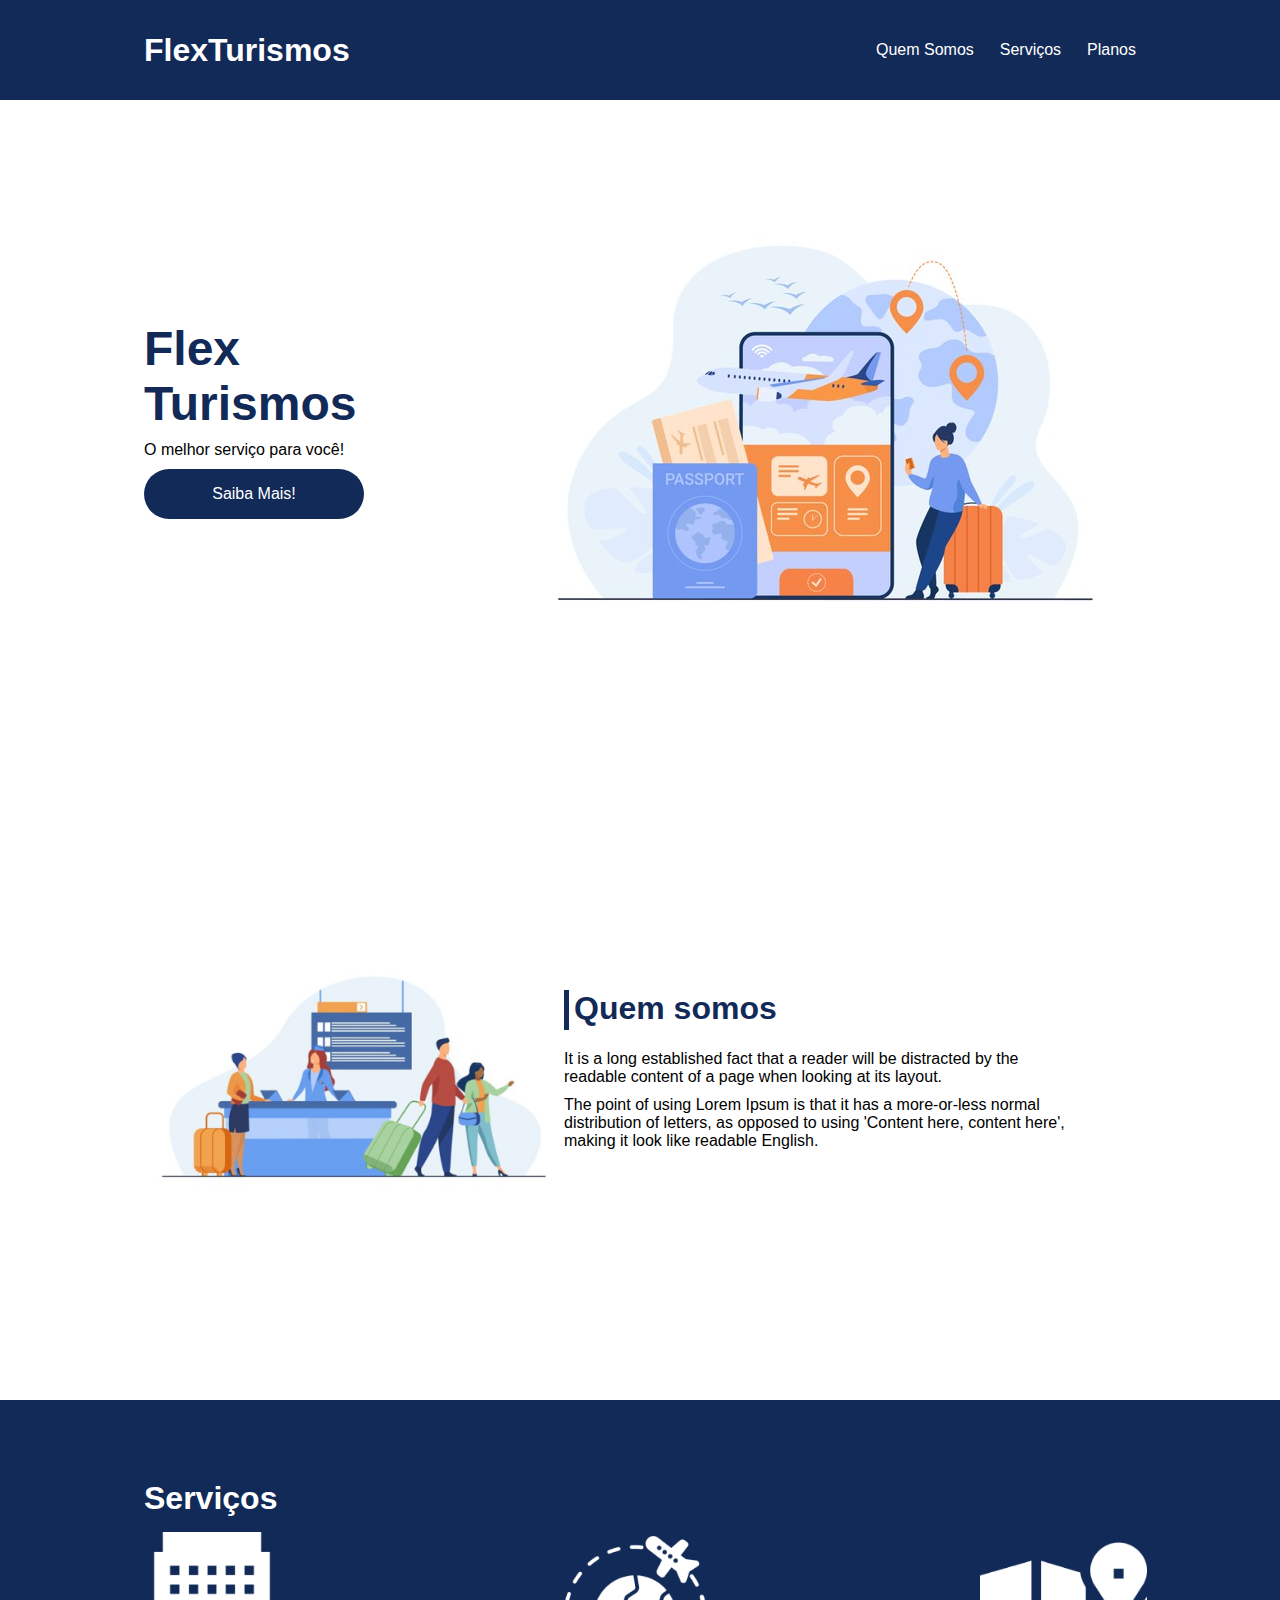
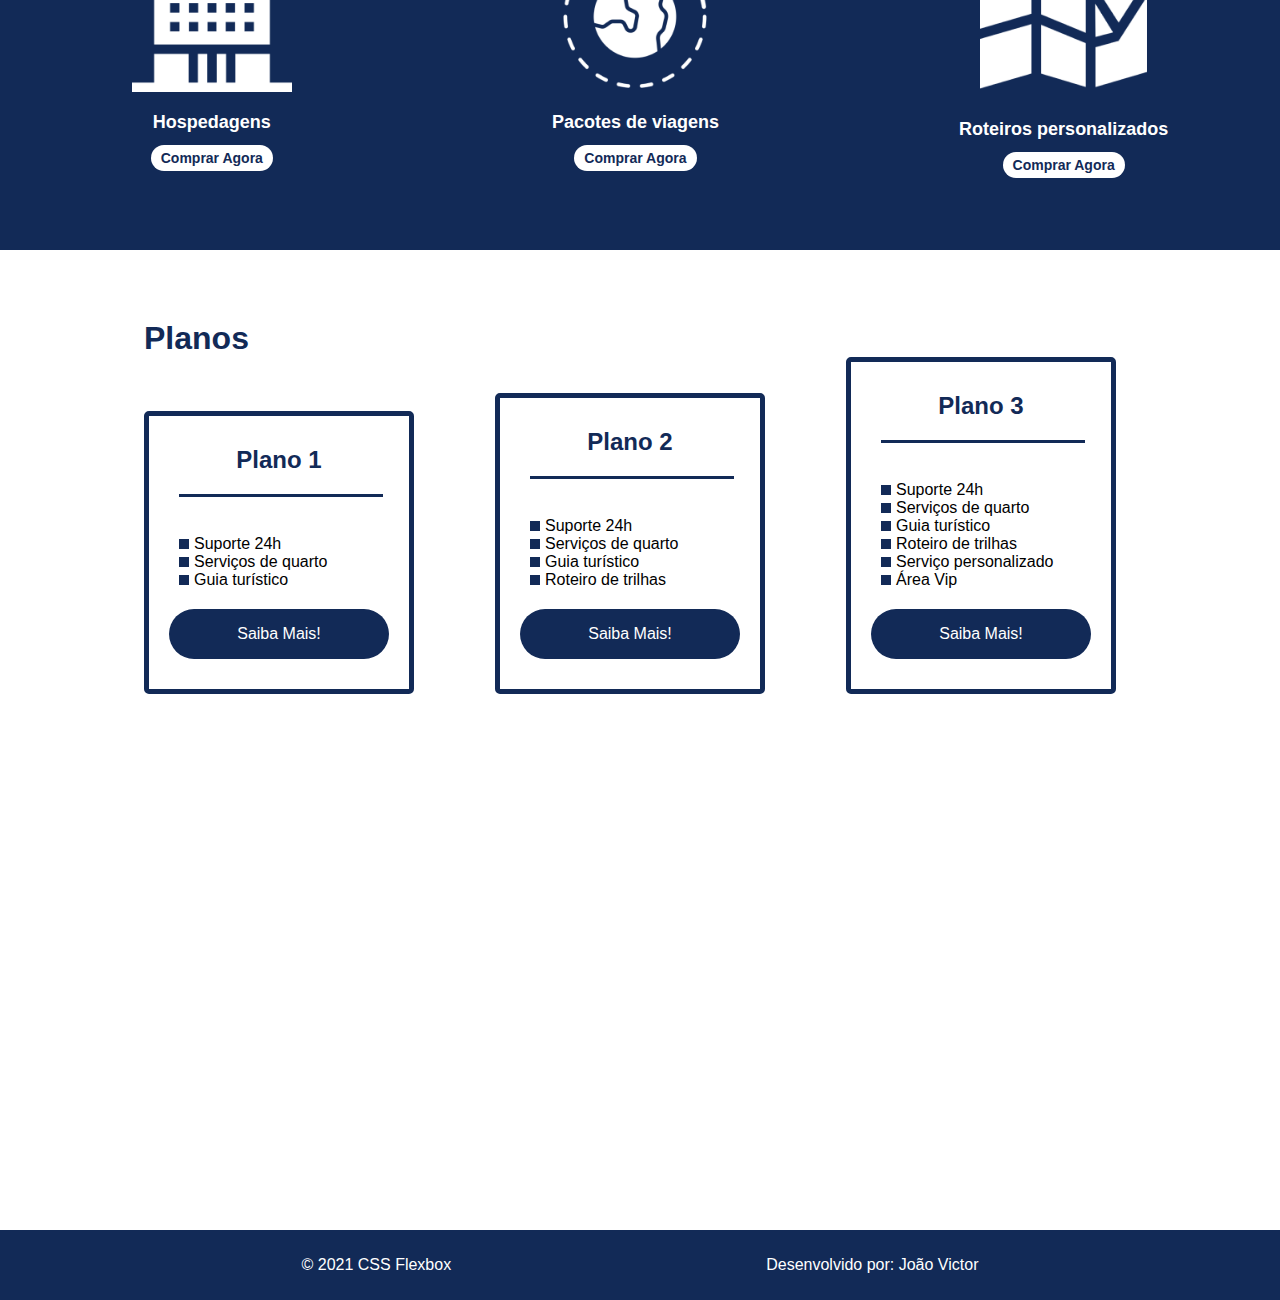
<file: project-flexbox-dio-master/flex-projeto/index.htm>
<!DOCTYPE html>
<html lang="pt-br">

<head>
    <meta charset="UTF-8">
    <meta name="viewport" content="width=device-width, initial-scale=1.0">
    <title>Flex Turismos</title>
    <link rel="stylesheet" href="./style.css">
</head>

<body>
    <header>
        <div class="flex-container menu">
            <h1>FlexTurismos</h1>
            <ul class="list-items">
                <li><a href="#quem-somos ">Quem Somos</a></li>
                <li><a href="#servicos ">Serviços</a></li>
                <li><a href="#planos ">Planos</a></li>
        </div>
        </ul>
    </header>

    <div class="flex-container apresentacao">
        <div class="texto-apresentacao">
            <h1>Flex <br>Turismos</h1>
            <p>O melhor serviço para você!</p>
            <a href=" " class="btn">Saiba Mais!</a>
        </div>

        <div>
            <div><img src="./images/0-main.png " alt="banner de apresentação "></div>
        </div>
    </div>

    <div class="flex-container apresentacao" id="quemsomos">

        <div>
            <h2>Quem somos</h2>
            <p>It is a long established fact that a reader will be distracted by the readable content of a page when looking at its layout. </p>
            <p>The point of using Lorem Ipsum is that it has a more-or-less normal distribution of letters, as opposed to using 'Content here, content here', making it look like readable English.</p>
        </div>

        <div>
            <img src="./images/1-quem-somos.png " alt="balcão de atendimento ">
        </div>

    </div>

    <div class="container-externo">
        <div class="flex-container" id="servicos">
            <h2>Serviços</h2>
        </div>

        <div class="list-servicos">
            <div class="item-servico">
                <div><img src=" ./images/icon-2.png " alt="hospedagens "></div>
                <p>Hospedagens</p>
                <a href="# ">Comprar Agora</a>
            </div>

            <div class="item-servico">
                <div><img src="./images/icon-1.png " alt="pacote de viagens "></div>
                <p>Pacotes de viagens</p>
                <a href="# ">Comprar Agora</a>
            </div>

            <div class="item-servico">
                <div><img src="./images/icon-3.png " alt="roteiros personalizados "></div>
                <p>Roteiros personalizados</p>
                <a href="# ">Comprar Agora</a>
            </div>

        </div>
    </div>

    <div class="flex-container" id="planos">
        <div>
            <h2>Planos</h2>
        </div>
        <div class="list-plano">
            <div class="item-plano">
                <h3>Plano 1</h3>
                <br>
                <ul>
                    <li>Suporte 24h</li>
                    <li>Serviços de quarto</li>
                    <li>Guia turístico</li>
                </ul>
                <a href="# " class="btn">Saiba Mais!</a>
            </div>

            <div class="item-plano">
                <h3>Plano 2</h3>
                <br>
                <ul>
                    <li>Suporte 24h</li>
                    <li>Serviços de quarto</li>
                    <li>Guia turístico</li>
                    <li>Roteiro de trilhas</li>

                </ul>
                <a href="# " class="btn">Saiba Mais!</a>
            </div>

            <div class="item-plano">
                <h3>Plano 3</h3>
                <br>
                <ul>
                    <li>Suporte 24h</li>
                    <li>Serviços de quarto</li>
                    <li>Guia turístico</li>
                    <li>Roteiro de trilhas</li>
                    <li>Serviço personalizado</li>
                    <li>Área Vip</li>
                </ul>
                <a href="# " class="btn">Saiba Mais!</a>
            </div>
        </div>
    </div>

    <footer>
        <div class="flex-container footer">
            <p>&copy; 2021 CSS Flexbox</p>
            <p>Desenvolvido por: João Victor </p>
        </div>
    </footer>
</body>

</html>
</file>
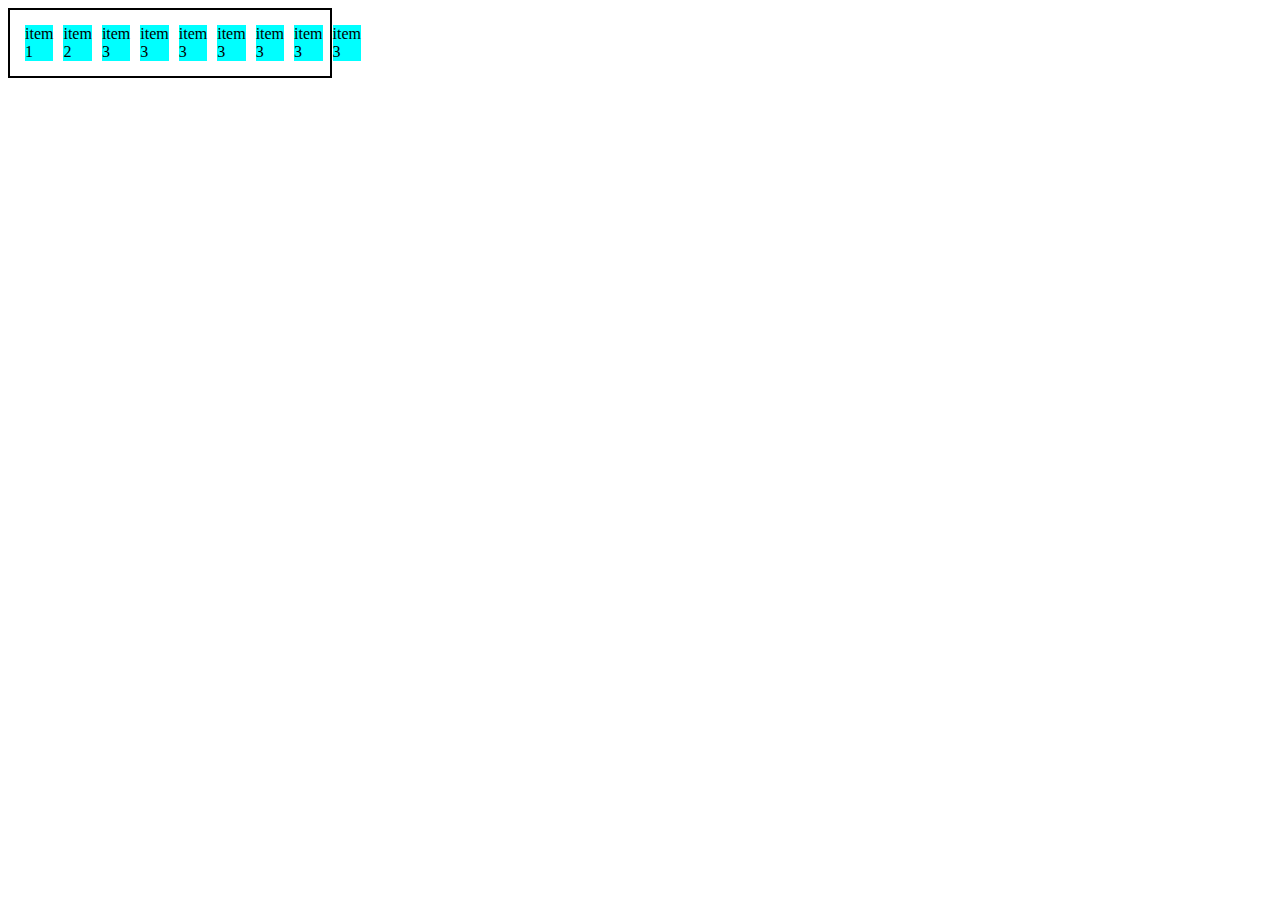
<file: project-flexbox-dio-master/0-display-flex.html>
<!DOCTYPE html>
<html lang="en">
<head>
    <meta charset="UTF-8">
    <meta name="viewport" content="width=device-width, initial-scale=1.0">
    <title>Fundamentos - display flex</title>
    <style>
        .flex{
            max-width: 300px;
            padding: 10px;
            border: 2px solid black;
            display: flex;
        }

        .item{
            background-color: aqua;
            margin: 5px;
        }
    </style>
</head>
<body>
    <div class="flex">
        <div class="item">item 1</div>
        <div class="item">item 2</div>
        <div class="item">item 3</div>
        <div class="item">item 3</div>
        <div class="item">item 3</div>
        <div class="item">item 3</div>
        <div class="item">item 3</div>
        <div class="item">item 3</div>
        <div class="item">item 3</div>
    </div>
</body>
</html>
</file>
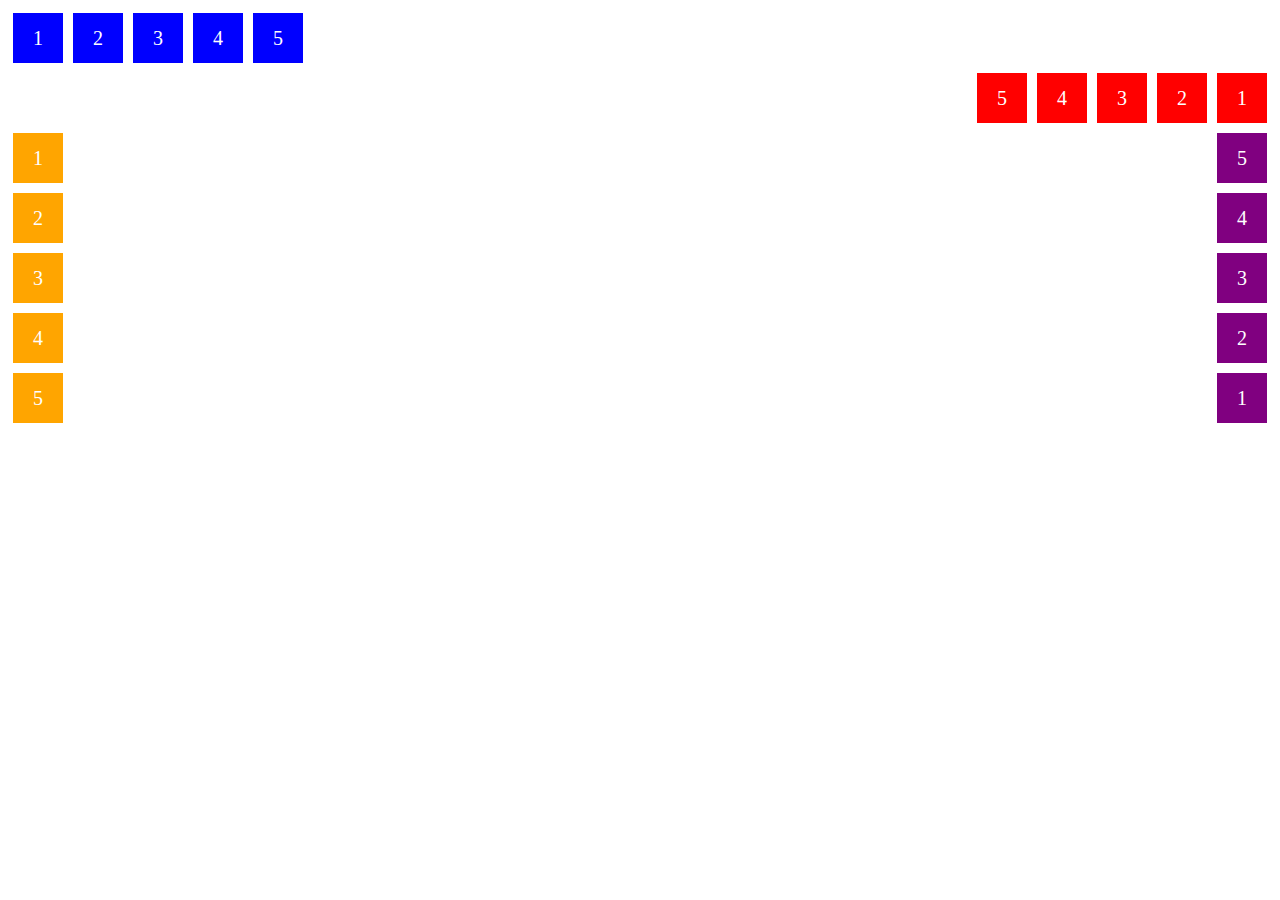
<file: project-flexbox-dio-master/1-flex-direction.html>
<!DOCTYPE html>
<html lang="en">
<head>
    <meta charset="UTF-8">
    <meta name="viewport" content="width=device-width, initial-scale=1.0">
    <title>Fundamentos - Flex direction</title>

    <style>
        .flex-container{
            margin: 0;
            padding: 0;
            display: flex;
            list-style: none;
        }

        .flex-item{
            background: blue;
            height: 50px;
            width: 50px;
            line-height: 50px;
            font-size: 20px;
            color: white;
            text-align: center;
            margin: 5px;
        }

        .row{
            flex-direction: row;
        }

        .row-reverse{
            flex-direction: row-reverse;
        }

        .row-reverse li{
            background-color: red;
        }

        .column{
            float: left;
            flex-direction: column;
        }

        .column li{
            background: orange;
        }

        .column-reverse{
            float: right;
            flex-direction: column-reverse;
        }

        .column-reverse li{
            background: purple;
        }

    </style>
</head>
<body>
    <ul class="flex-container row">
        <li class="flex-item">1</li>
        <li class="flex-item">2</li>
        <li class="flex-item">3</li>
        <li class="flex-item">4</li>
        <li class="flex-item">5</li>
    </ul>

    <ul class="flex-container row-reverse">
        <li class="flex-item">1</li>
        <li class="flex-item">2</li>
        <li class="flex-item">3</li>
        <li class="flex-item">4</li>
        <li class="flex-item">5</li>
    </ul>

    <ul class="flex-container column">
        <li class="flex-item">1</li>
        <li class="flex-item">2</li>
        <li class="flex-item">3</li>
        <li class="flex-item">4</li>
        <li class="flex-item">5</li>
    </ul>

    <ul class="flex-container column-reverse">
        <li class="flex-item">1</li>
        <li class="flex-item">2</li>
        <li class="flex-item">3</li>
        <li class="flex-item">4</li>
        <li class="flex-item">5</li>
    </ul>
</body>
</html>
</file>
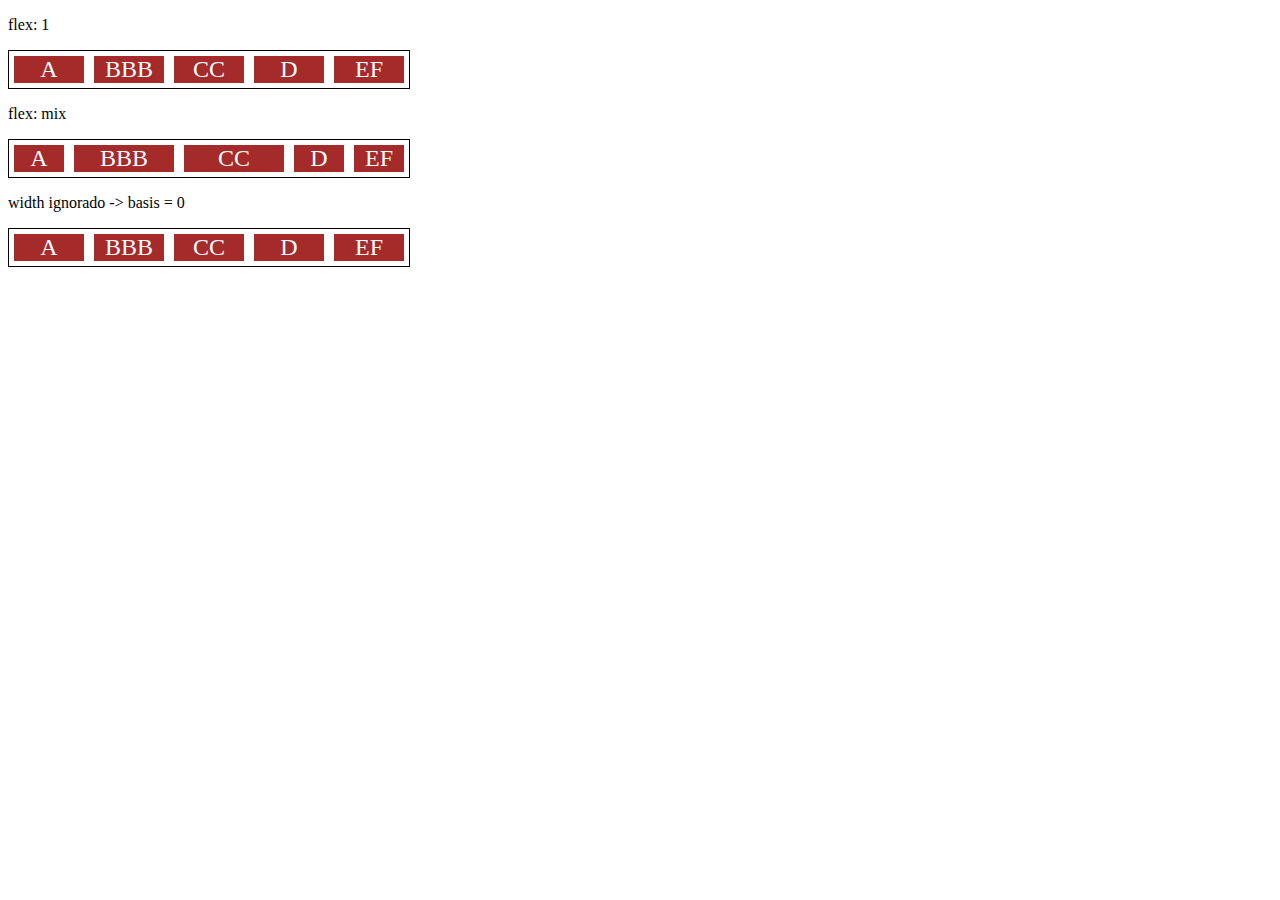
<file: project-flexbox-dio-master/10-flex.html>
<!DOCTYPE html>
<html lang="en">
<head>
    <meta charset="UTF-8">
    <meta name="viewport" content="width=device-width, initial-scale=1.0">
    <title>Fundamentos - flex</title>
    <style>
        .flex-container{
            display: flex;
            border: 1px solid black;
            max-width: 400px;
            margin-bottom: 10px;
        }

        .item{
            background-color: brown;
            color: white;
            font-size: 24px;
            text-align: center;
            margin: 5PX;
        }

        .flex-1{
            flex: 1; 
            /* grow = 1, shrink = 1, basis = 0 */
        }

        .largura{
            width: 200px;
            /* min-width: 250px; */
        }

        .flex-2{
            flex: 2; 
            /* grow = 2, shrink = 1, basis = 0 */
        }

    </style>
</head>
<body>
    <p>flex: 1</p>
    <div class="flex-container">
        <div class="item flex-1">A</div>
        <div class="item flex-1">BBB</div>
        <div class="item flex-1">CC</div>
        <div class="item flex-1">D</div>
        <div class="item flex-1">EF</div>
    </div>

    <p>flex: mix</p>
    <div class="flex-container">
        <div class="item flex-1">A</div>
        <div class="item flex-2">BBB</div>
        <div class="item flex-2">CC</div>
        <div class="item flex-1">D</div>
        <div class="item flex-1">EF</div>
    </div>

    <p>width ignorado -> basis = 0</p>

    <div class="flex-container">
        <div class="item flex-1 largura">A</div>
        <div class="item flex-1 largura">BBB</div>
        <div class="item flex-1 largura">CC</div>
        <div class="item flex-1 largura">D</div>
        <div class="item flex-1 largura">EF</div>
    </div>
</body>
</html>
</file>
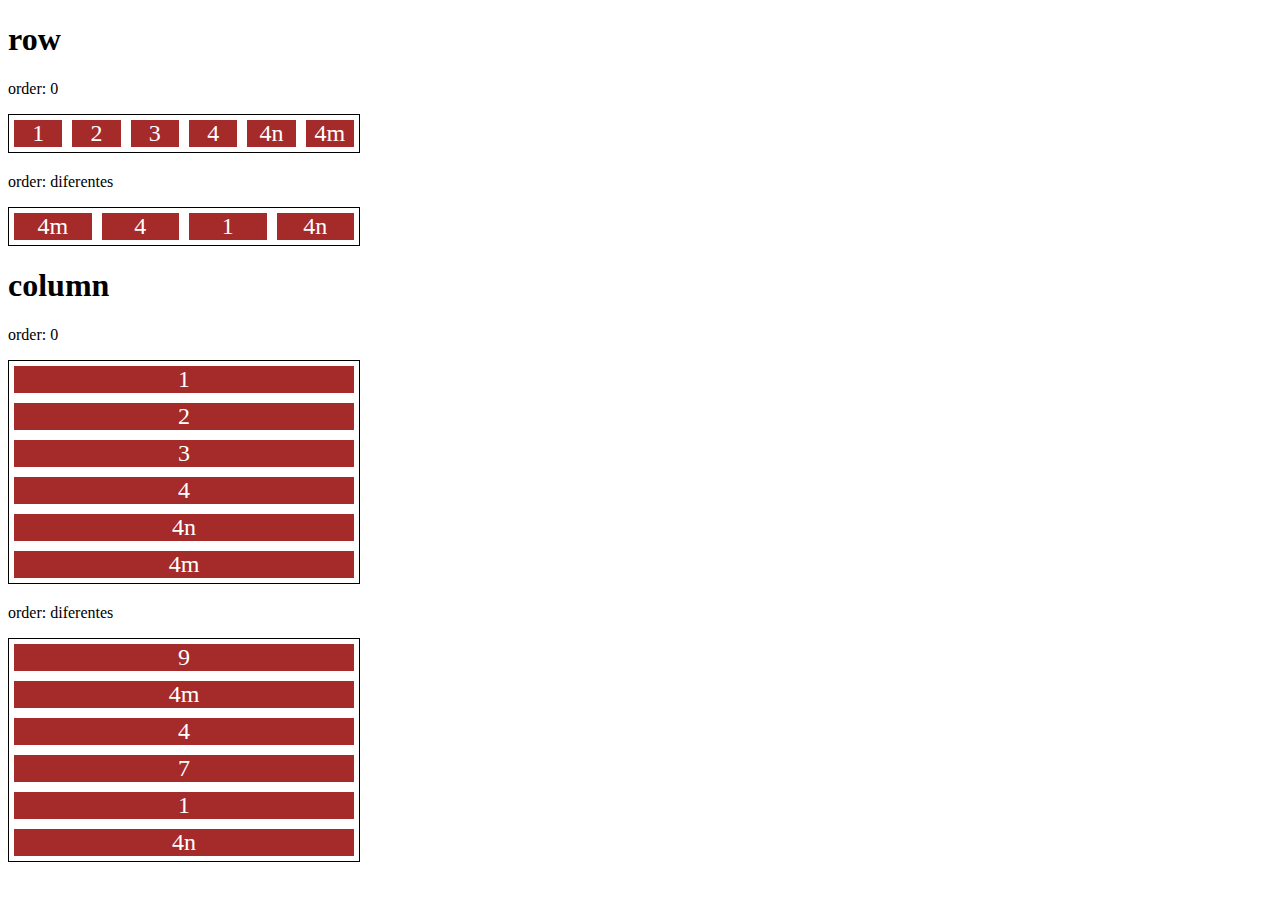
<file: project-flexbox-dio-master/11-order.html>
<!DOCTYPE html>
<html lang="en">
<head>
    <meta charset="UTF-8">
    <meta name="viewport" content="width=device-width, initial-scale=1.0">
    <title>Fundamentos - order</title>

    <style>
        .flex-container{
            display: flex;
            max-width: 350px;
            border: 1px solid black;
            margin-bottom: 20px;
        }

        .item{
            flex: 1;
            background: brown;
            color: white;
            text-align: center;
            font-size: 24px;
            margin: 5px;
        }
        .o1{
            order: 1;
        }

        .o2{
            order: 2;
        }

        .o3{
            order: 3;
        }

        .o4{
            order: 4;
        }

        .direction{
            flex-direction: column;
        }
    </style>
</head>
<body>
    <h1>row</h1>
    <p>order: 0</p>
    <div class="flex-container">
        <div class="item">1</div>
        <div class="item">2</div>
        <div class="item">3</div>
        <div class="item">4</div>
        <div class="item">4n</div>
        <div class="item">4m</div>
    </div>

    <p>order: diferentes</p>
    <div class="flex-container">
        <div class="item o3">1</div>
        <div class="item o2">4</div>
        <div class="item o3">4n</div>
        <div class="item o1">4m</div>
    </div>


    <h1>column</h1>
    <p>order: 0</p>
    <div class="flex-container direction">
        <div class="item">1</div>
        <div class="item">2</div>
        <div class="item">3</div>
        <div class="item">4</div>
        <div class="item">4n</div>
        <div class="item">4m</div>
    </div>

    <p>order: diferentes</p>
    <div class="flex-container direction">
        <div class="item o3">7</div>
        <div class="item o1">9</div>
        <div class="item o3">1</div>
        <div class="item o2">4</div>
        <div class="item o3">4n</div>
        <div class="item o1">4m</div>
    </div>
</body>
</html>
</file>
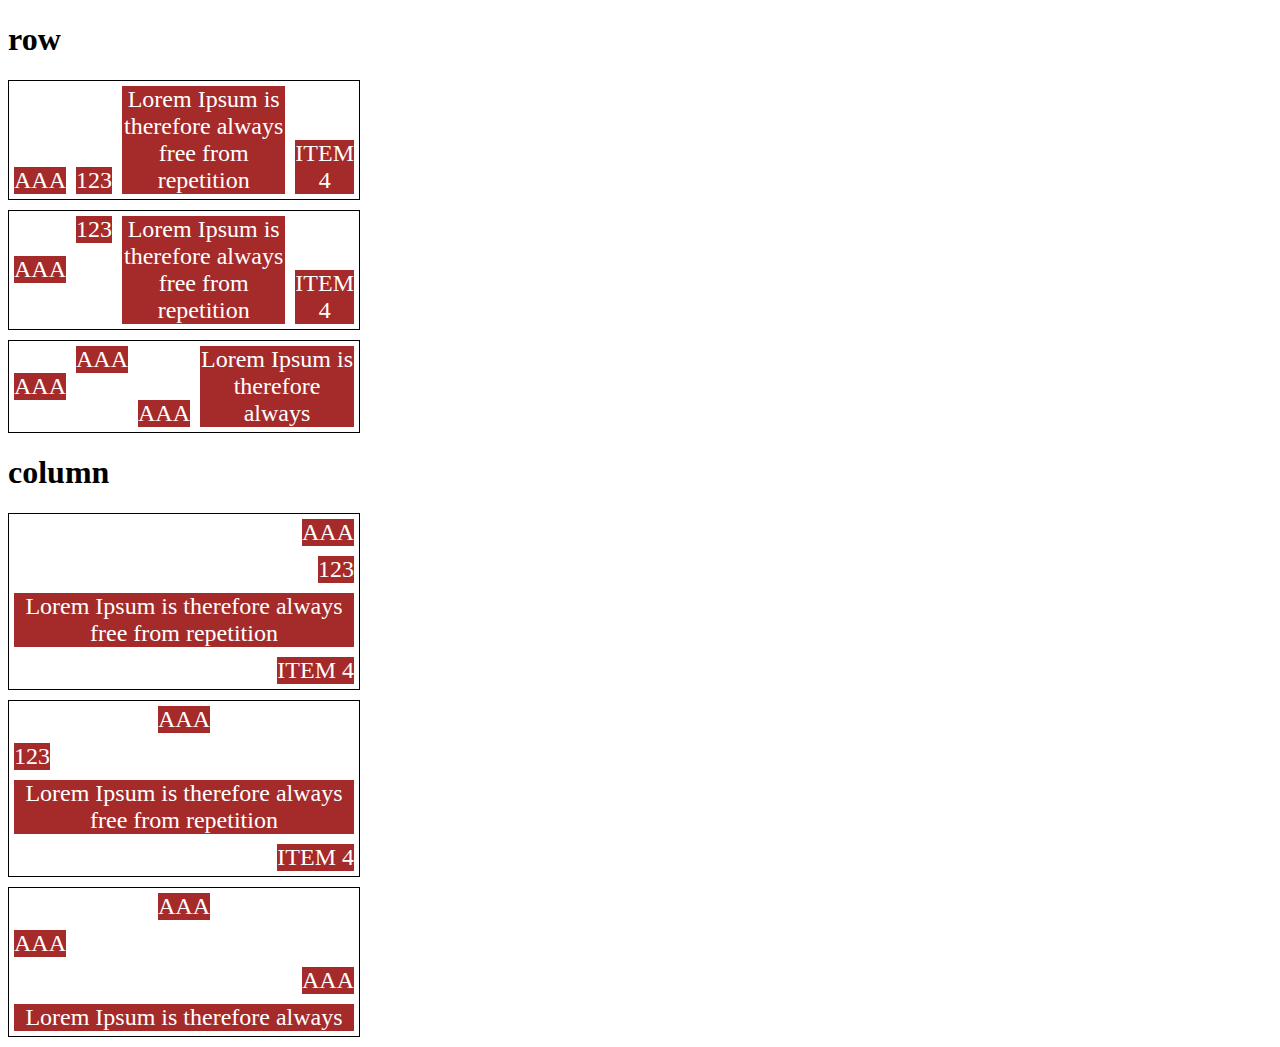
<file: project-flexbox-dio-master/13-align-self.html>
<!DOCTYPE html>
<html lang="en">
<head>
    <meta charset="UTF-8">
    <meta name="viewport" content="width=device-width, initial-scale=1.0">
    <title>Fundamnetos - align self</title>

    <style>
        .flex-container{
            max-width: 350px;
            border: 1px solid;
            margin-bottom: 10px;
            display: flex;
        }

        .align-container{
            align-items: flex-end;
        }

        .item{
            background-color: brown;
            color: white;
            font-size: 24px;
            text-align: center;
            margin: 5px;
        }

        .center{
            align-self: center;
        }

        .start{
            align-self: flex-start;
        }

        .end{
            align-self: flex-end;
        }

        .baseline{
            align-self: baseline;
        }

        .stretch{
            align-self: stretch;
        }

        .auto{
            align-self: auto;
        }

        .direction{
            flex-direction: column;
        }
    </style>
</head>
<body>

    <h1>row</h1>
    <section class="flex-container align-container">
        <div class="item auto">AAA</div>
        <div class="item auto">123</div>
        <div class="item auto">Lorem Ipsum is therefore always free from repetition</div>
        <div class="item auto">ITEM 4</div>
    </section>

    <section class="flex-container">
        <div class="item center">AAA</div>
        <div class="item start">123</div>
        <div class="item stretch">Lorem Ipsum is therefore always free from repetition</div>
        <div class="item end">ITEM 4</div>
    </section>

    <section class="flex-container">
        <div class="item center">AAA</div>
        <div class="item start">AAA</div>
        <div class="item end">AAA</div>
        <div class="item stretch">Lorem Ipsum is therefore always</div>
    </section>

    <h1>column</h1>

    <section class="flex-container align-container direction">
        <div class="item auto">AAA</div>
        <div class="item auto">123</div>
        <div class="item auto">Lorem Ipsum is therefore always free from repetition</div>
        <div class="item auto">ITEM 4</div>
    </section>

    <section class="flex-container direction">
        <div class="item center">AAA</div>
        <div class="item start">123</div>
        <div class="item stretch">Lorem Ipsum is therefore always free from repetition</div>
        <div class="item end">ITEM 4</div>
    </section>

    <section class="flex-container direction">
        <div class="item center">AAA</div>
        <div class="item start">AAA</div>
        <div class="item end">AAA</div>
        <div class="item stretch">Lorem Ipsum is therefore always</div>
    </section>
    
    
</body>
</html>
</file>
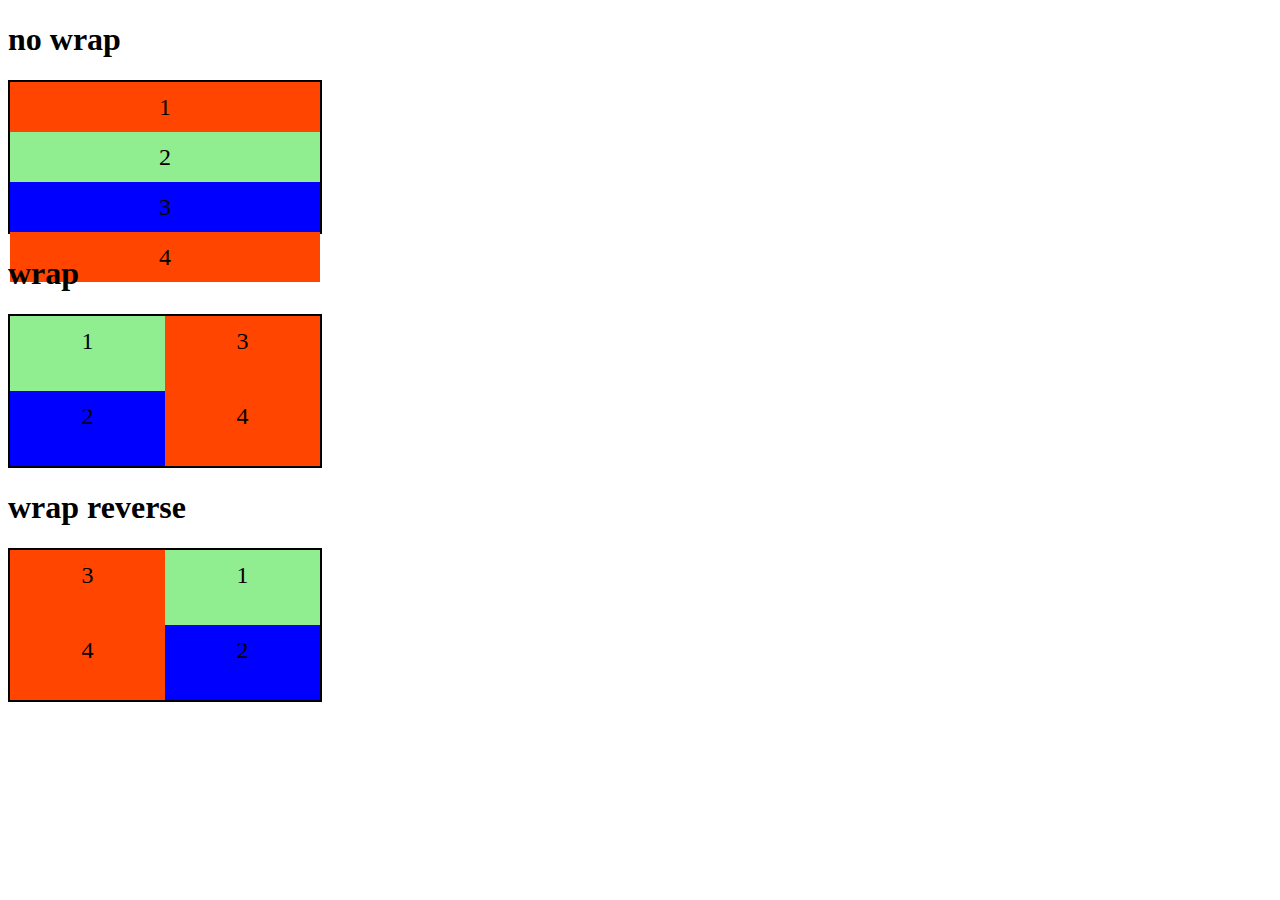
<file: project-flexbox-dio-master/2-flex-wrap.html>
<!DOCTYPE html>
<html lang="en">
<head>
    <meta charset="UTF-8">
    <meta name="viewport" content="width=device-width, initial-scale=1.0">
    <title>Fundamentos - flex wrap</title>

    <style>
        .flex-container{
            display: flex;
            flex-direction: column;
            height: 150px;
            border: 2px solid black;
            max-width: 310px;
        }

        .item{
            font-size: 24px;
            height: 50%;
            text-align: center;
            min-width: 100px;
            line-height: 50px;
        }

        .nowrap{
            flex-wrap: nowrap;
        }

        .wrap{
            flex-wrap: wrap;
        }

        .wrap-reverse{
            flex-wrap: wrap-reverse;
        }

        .blue{
            background-color: blue;
        }

        .green{
            background-color: lightgreen;
        }

        .orange{
            background-color: orangered;
        }
    </style>
</head>
<body>
    <h1>no wrap</h1>

    <div class="flex-container nowrap">
        <div class="item orange">1</div>
        <div class="item green">2</div>
        <div class="item blue">3</div>
        <div class="item orange">4</div>
    </div>

    <h1>wrap</h1>

    <div class="flex-container wrap">
        <div class="item green">1</div>
        <div class="item blue">2</div>
        <div class="item orange">3</div>
        <div class="item orange">4</div>
    </div>

    <h1>wrap reverse</h1>

    <div class="flex-container wrap-reverse">
        <div class="item green">1</div>
        <div class="item blue">2</div>
        <div class="item orange">3</div>
        <div class="item orange">4</div>
    </div>


</body>
</html>
</file>
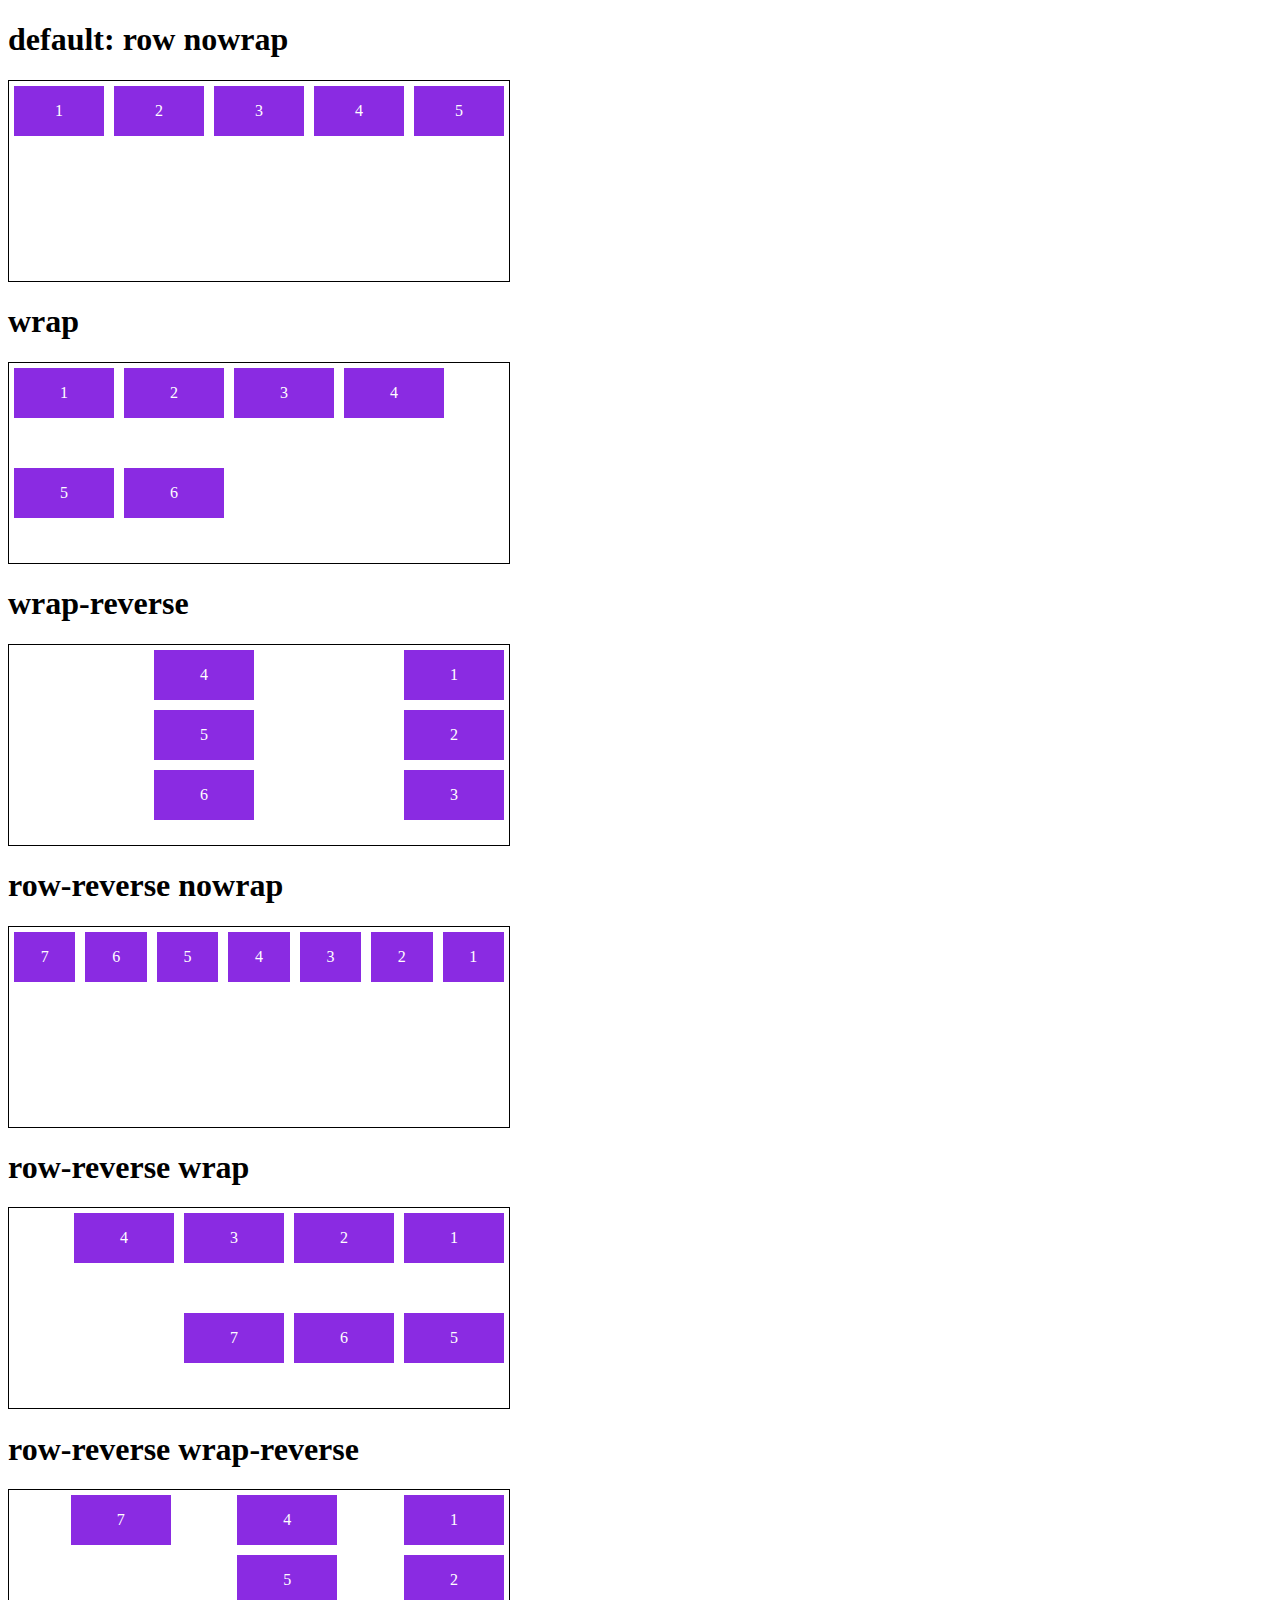
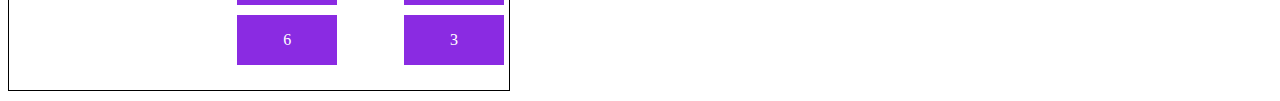
<file: project-flexbox-dio-master/3-flex-flow.html>
<!DOCTYPE html>
<html lang="en">
<head>
    <meta charset="UTF-8">
    <meta name="viewport" content="width=device-width, initial-scale=1.0">
    <title>Fundamentos - flex flow</title>

    <style>
        .flex-container{
            display: flex;
            border: 1px solid black;
            max-width: 500px;
            margin-bottom: 10px;
            height: 200px;
        }

        .default{
            flex-flow: row nowrap;
        }

        .wrap{
            flex-flow: row wrap;
        }

        .wrap-reverse{
            flex-flow: column wrap-reverse;
        }

        .r-nowrap{
            flex-flow: row-reverse nowrap;
        }

        .r-wrap{
            flex-flow: row-reverse wrap;
        }

        .rr-wrap{
            flex-flow: column wrap-reverse;
        }

        .item{
            background-color: blueviolet;
            margin: 5px;
            color: white;
            text-align: center;
            width: 100px;
            height: 50px;
            line-height: 50px;
        }
    </style>
</head>
<body>
    <h1>default: row nowrap</h1>
    <div class="flex-container default">
        <div class="item">1</div>
        <div class="item">2</div>
        <div class="item">3</div>
        <div class="item">4</div>
        <div class="item">5</div>
    </div>

    <h1>wrap</h1>
    <div class="flex-container wrap">
        <div class="item">1</div>
        <div class="item">2</div>
        <div class="item">3</div>
        <div class="item">4</div>
        <div class="item">5</div>
        <div class="item">6</div>
    </div>

    <h1>wrap-reverse</h1>
    <div class="flex-container wrap-reverse">
        <div class="item">1</div>
        <div class="item">2</div>
        <div class="item">3</div>
        <div class="item">4</div>
        <div class="item">5</div>
        <div class="item">6</div>
    </div>

    <h1>row-reverse nowrap</h1>
    <div class="flex-container r-nowrap">
        <div class="item">1</div>
        <div class="item">2</div>
        <div class="item">3</div>
        <div class="item">4</div>
        <div class="item">5</div>
        <div class="item">6</div>
        <div class="item">7</div>
    </div>

    <h1>row-reverse wrap</h1>
    <div class="flex-container r-wrap">
        <div class="item">1</div>
        <div class="item">2</div>
        <div class="item">3</div>
        <div class="item">4</div>
        <div class="item">5</div>
        <div class="item">6</div>
        <div class="item">7</div>
    </div>

    <h1>row-reverse wrap-reverse</h1>
    <div class="flex-container rr-wrap">
        <div class="item">1</div>
        <div class="item">2</div>
        <div class="item">3</div>
        <div class="item">4</div>
        <div class="item">5</div>
        <div class="item">6</div>
        <div class="item">7</div>
    </div>
</body>
</html>
</file>
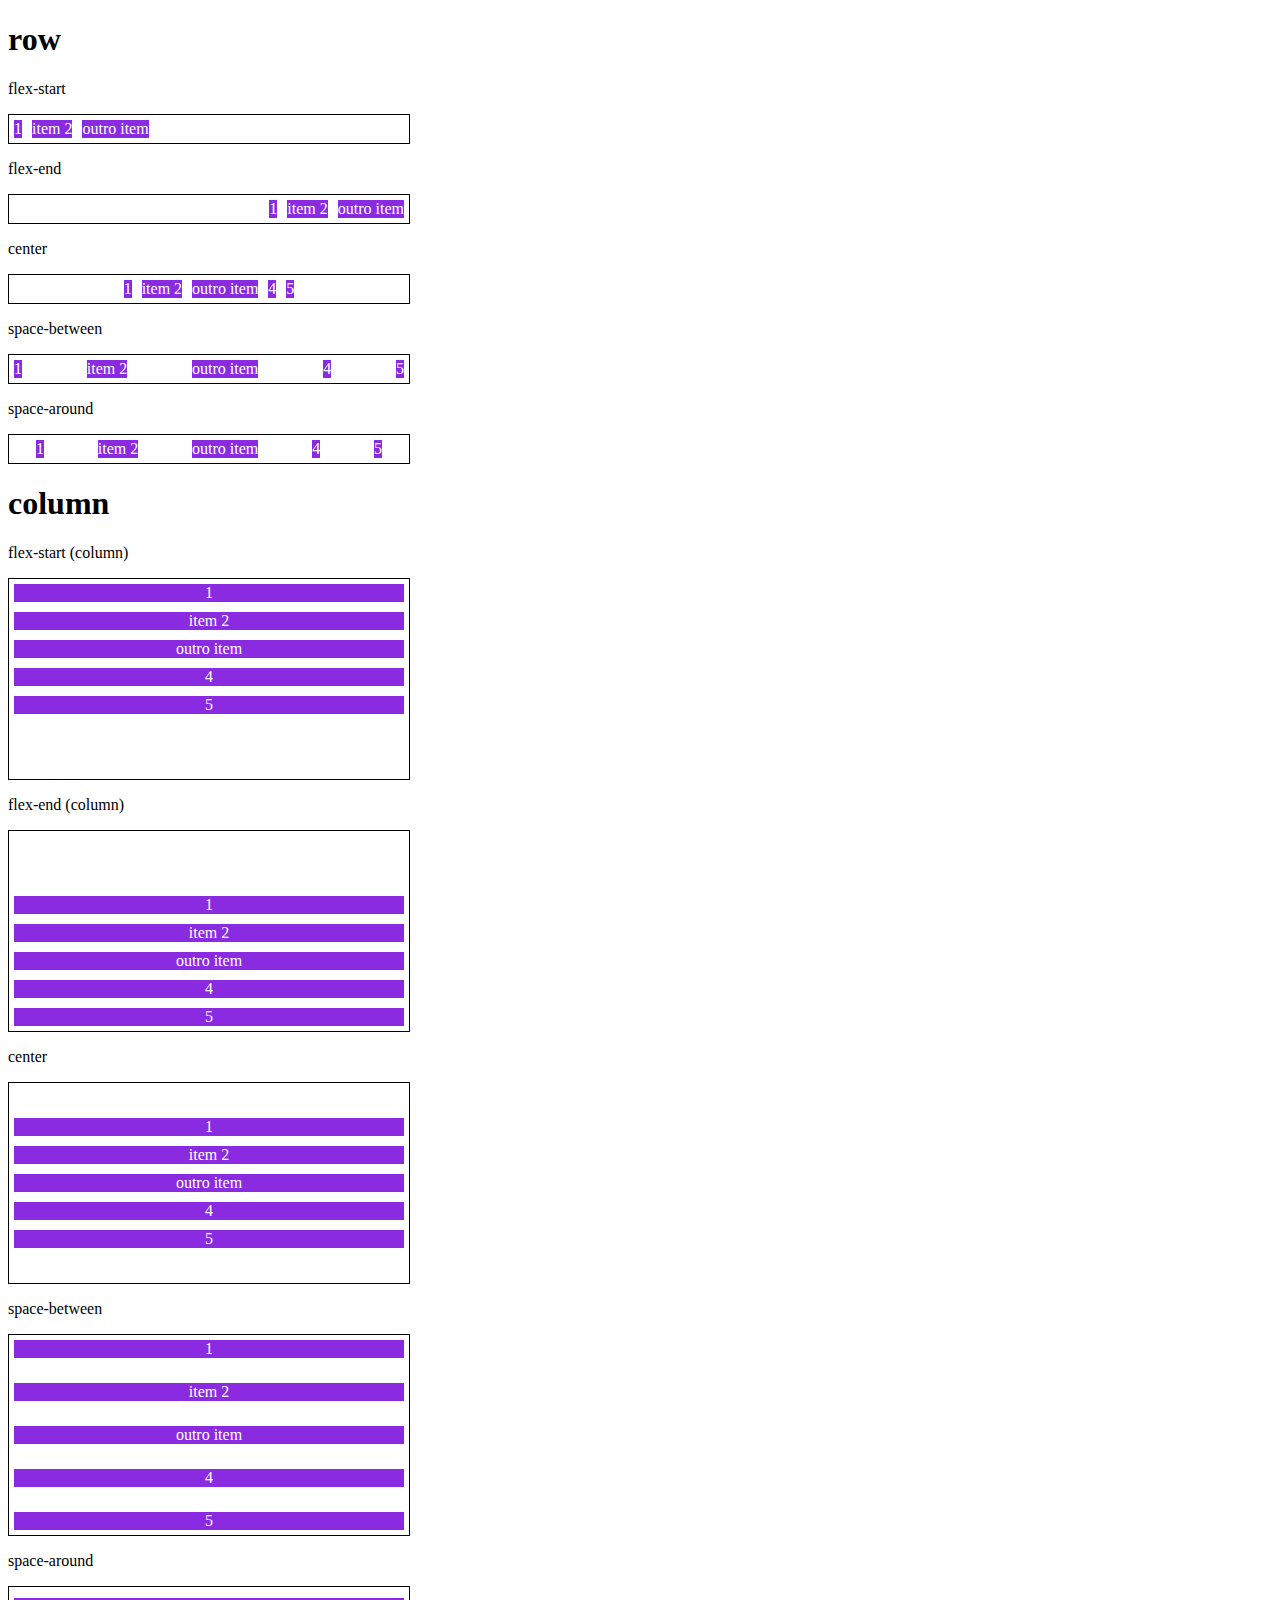
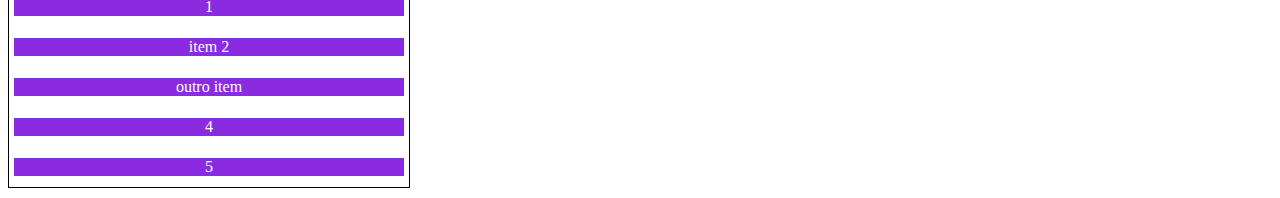
<file: project-flexbox-dio-master/4-justify-content.html>
<!DOCTYPE html>
<html lang="en">
<head>
    <meta charset="UTF-8">
    <meta name="viewport" content="width=device-width, initial-scale=1.0">
    <title>Fundamentos - justify-content</title>
    <style>
        .container{
            max-width: 400px;
            border: 1px solid black;
            margin: 0;
            display: flex;
            margin-bottom: 10px;
        }

        .item{
            background-color: blueviolet;
            margin: 5px;
            text-align: center;
            color: white;
        }
        
        .flex-start{
            justify-content: flex-start;
        }

        .flex-end{
            justify-content: flex-end;
        }

        .center{
            justify-content: center;
        }

        .space-between{
            justify-content: space-between;
        }

        .space-around{
            justify-content: space-around;
        }

        .column{
            flex-direction: column;
            min-height: 200px;
        }
    </style>
</head>
<body>
    <h1>row</h1>
    <p>flex-start</p>
    <section class="container flex-start">
        <div class="item">1</div>
        <div class="item">item 2</div>
        <div class="item">outro item</div>
    </section>

    <p>flex-end</p>
    <section class="container flex-end">
        <div class="item">1</div>
        <div class="item">item 2</div>
        <div class="item">outro item</div>
    </section>

    <p>center</p>
    <section class="container center">
        <div class="item">1</div>
        <div class="item">item 2</div>
        <div class="item">outro item</div>
        <div class="item">4</div>
        <div class="item">5</div>
    </section>

    <p>space-between</p>
    <section class="container space-between">
        <div class="item">1</div>
        <div class="item">item 2</div>
        <div class="item">outro item</div>
        <div class="item">4</div>
        <div class="item">5</div>
    </section>

    <p>space-around</p>
    <section class="container space-around">
        <div class="item">1</div>
        <div class="item">item 2</div>
        <div class="item">outro item</div>
        <div class="item">4</div>
        <div class="item">5</div>
    </section>

    <h1>column</h1>

    <p>flex-start (column)</p>
    <section class="container flex-start column">
        <div class="item">1</div>
        <div class="item">item 2</div>
        <div class="item">outro item</div>
        <div class="item">4</div>
        <div class="item">5</div>
    </section>

    <p>flex-end (column)</p>
    <section class="container flex-end column">
        <div class="item">1</div>
        <div class="item">item 2</div>
        <div class="item">outro item</div>
        <div class="item">4</div>
        <div class="item">5</div>
    </section>
    
    <p>center</p>
    <section class="container center column">
        <div class="item">1</div>
        <div class="item">item 2</div>
        <div class="item">outro item</div>
        <div class="item">4</div>
        <div class="item">5</div>
    </section>

    <p>space-between</p>
    <section class="container space-between column">
        <div class="item">1</div>
        <div class="item">item 2</div>
        <div class="item">outro item</div>
        <div class="item">4</div>
        <div class="item">5</div>
    </section>

    <p>space-around</p>
    <section class="container space-around column">
        <div class="item">1</div>
        <div class="item">item 2</div>
        <div class="item">outro item</div>
        <div class="item">4</div>
        <div class="item">5</div>
    </section>
</body>
</html>
</file>
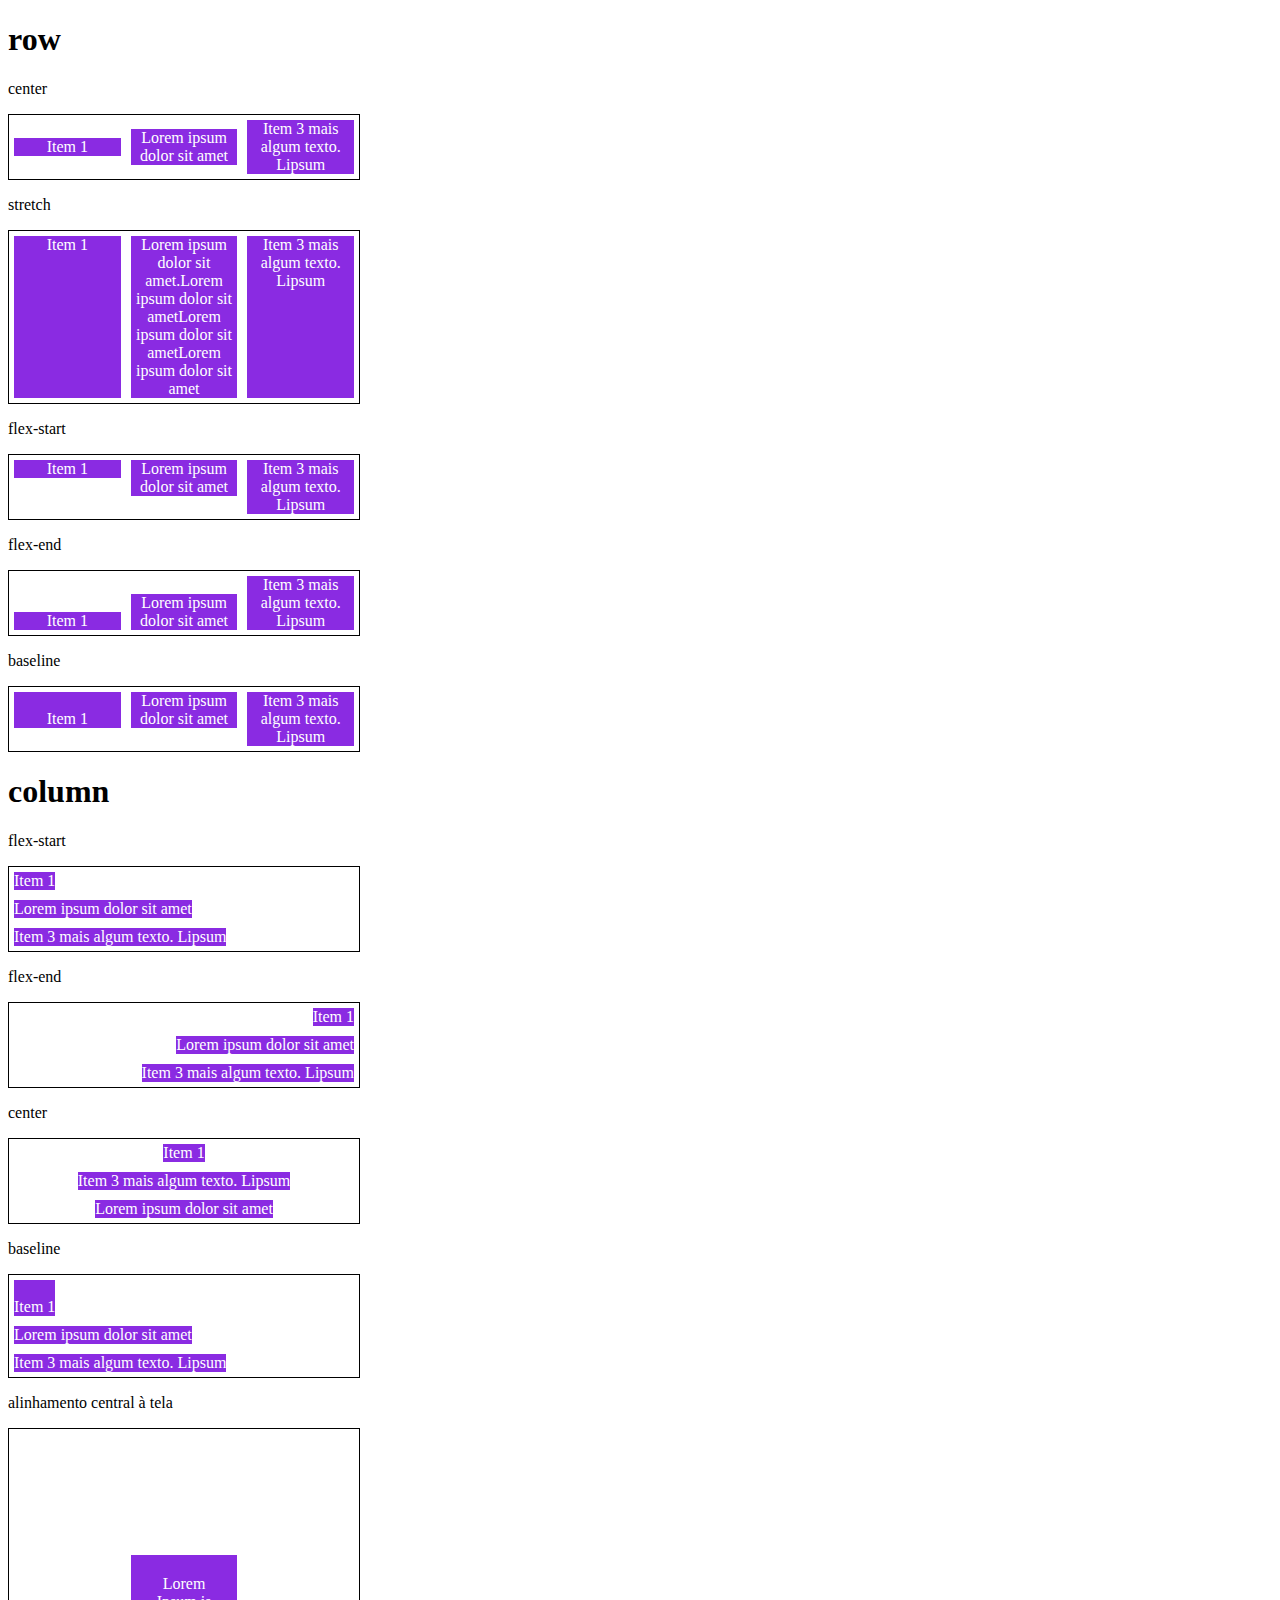
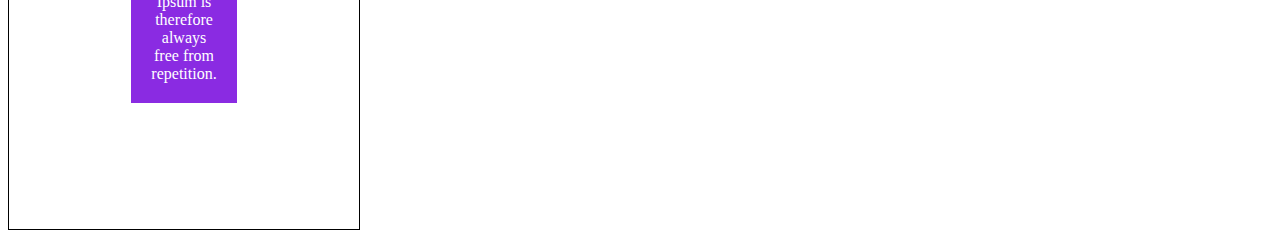
<file: project-flexbox-dio-master/5-align-items.html>
<!DOCTYPE html>
<html lang="en">
<head>
    <meta charset="UTF-8">
    <meta name="viewport" content="width=device-width, initial-scale=1.0">
    <title>Fundamentos - align items</title>

    <style>
        .container{
            max-width: 350px;
            border: 1px solid black;
            display: flex;
        }

        .item{
            background-color: blueviolet;
            margin: 5px;
            color: white;
            text-align: center;
            flex: 1;
        }
        
        .center{
            align-items: center;
        }

        .stretch{
            align-items: stretch;
        }

        .start{
            align-items: flex-start;
        }

        .end{
            align-items: flex-end;
        }

        .baseline{
            align-items: baseline;
        }

        .column{
            flex-direction: column;
        }

        .central{
            height: 400px;
            justify-content: center;
        }
        .central .item{
            flex: 0;
            padding: 20px;
        }
    </style>
</head>
<body>
    <h1>row</h1>
    <p>center</p>
    <section class="container center">
        <div class="item">Item 1</div>
        <div class="item">Lorem ipsum dolor sit amet</div>
        <div class="item">Item 3 mais algum texto. Lipsum</div>
    </section>

    <p>stretch</p>
    <section class="container stretch">
        <div class="item">Item 1</div>
        <div class="item">Lorem ipsum dolor sit amet.Lorem ipsum dolor sit ametLorem ipsum dolor sit ametLorem ipsum dolor sit amet</div>
        <div class="item">Item 3 mais algum texto. Lipsum</div>
    </section>

    <p>flex-start</p>
    <section class="container start">
        <div class="item">Item 1</div>
        <div class="item">Lorem ipsum dolor sit amet</div>
        <div class="item">Item 3 mais algum texto. Lipsum</div>
    </section>

    <p>flex-end</p>
    <section class="container end">
        <div class="item">Item 1</div>
        <div class="item">Lorem ipsum dolor sit amet</div>
        <div class="item">Item 3 mais algum texto. Lipsum</div>
    </section>

    <p>baseline</p>
    <section class="container baseline">
        <div class="item"><br>Item 1</div>
        <div class="item">Lorem ipsum dolor sit amet</div>
        <div class="item">Item 3 mais algum texto. Lipsum</div>
    </section>

    <h1>column</h1>
    <p>flex-start</p>
    <section class="container start column">
        <div class="item">Item 1</div>
        <div class="item">Lorem ipsum dolor sit amet</div>
        <div class="item">Item 3 mais algum texto. Lipsum</div>
    </section>

    <p>flex-end</p>
    <section class="container end column">
        <div class="item">Item 1</div>
        <div class="item">Lorem ipsum dolor sit amet</div>
        <div class="item">Item 3 mais algum texto. Lipsum</div>
    </section>

    <p>center</p>
    <section class="container center column">
        <div class="item">Item 1</div>
        <div class="item">Item 3 mais algum texto. Lipsum</div>
        <div class="item">Lorem ipsum dolor sit amet</div>
    </section>

    <p>baseline</p>
    <section class="container baseline column">
        <div class="item"><br>Item 1</div>
        <div class="item">Lorem ipsum dolor sit amet</div>
        <div class="item">Item 3 mais algum texto. Lipsum</div>
    </section>

    <p>alinhamento central à tela</p>
    <section class="container central center">
        <div class="item"> Lorem Ipsum is therefore always free from repetition.</div>
    </section>
</body>
</html>
</file>
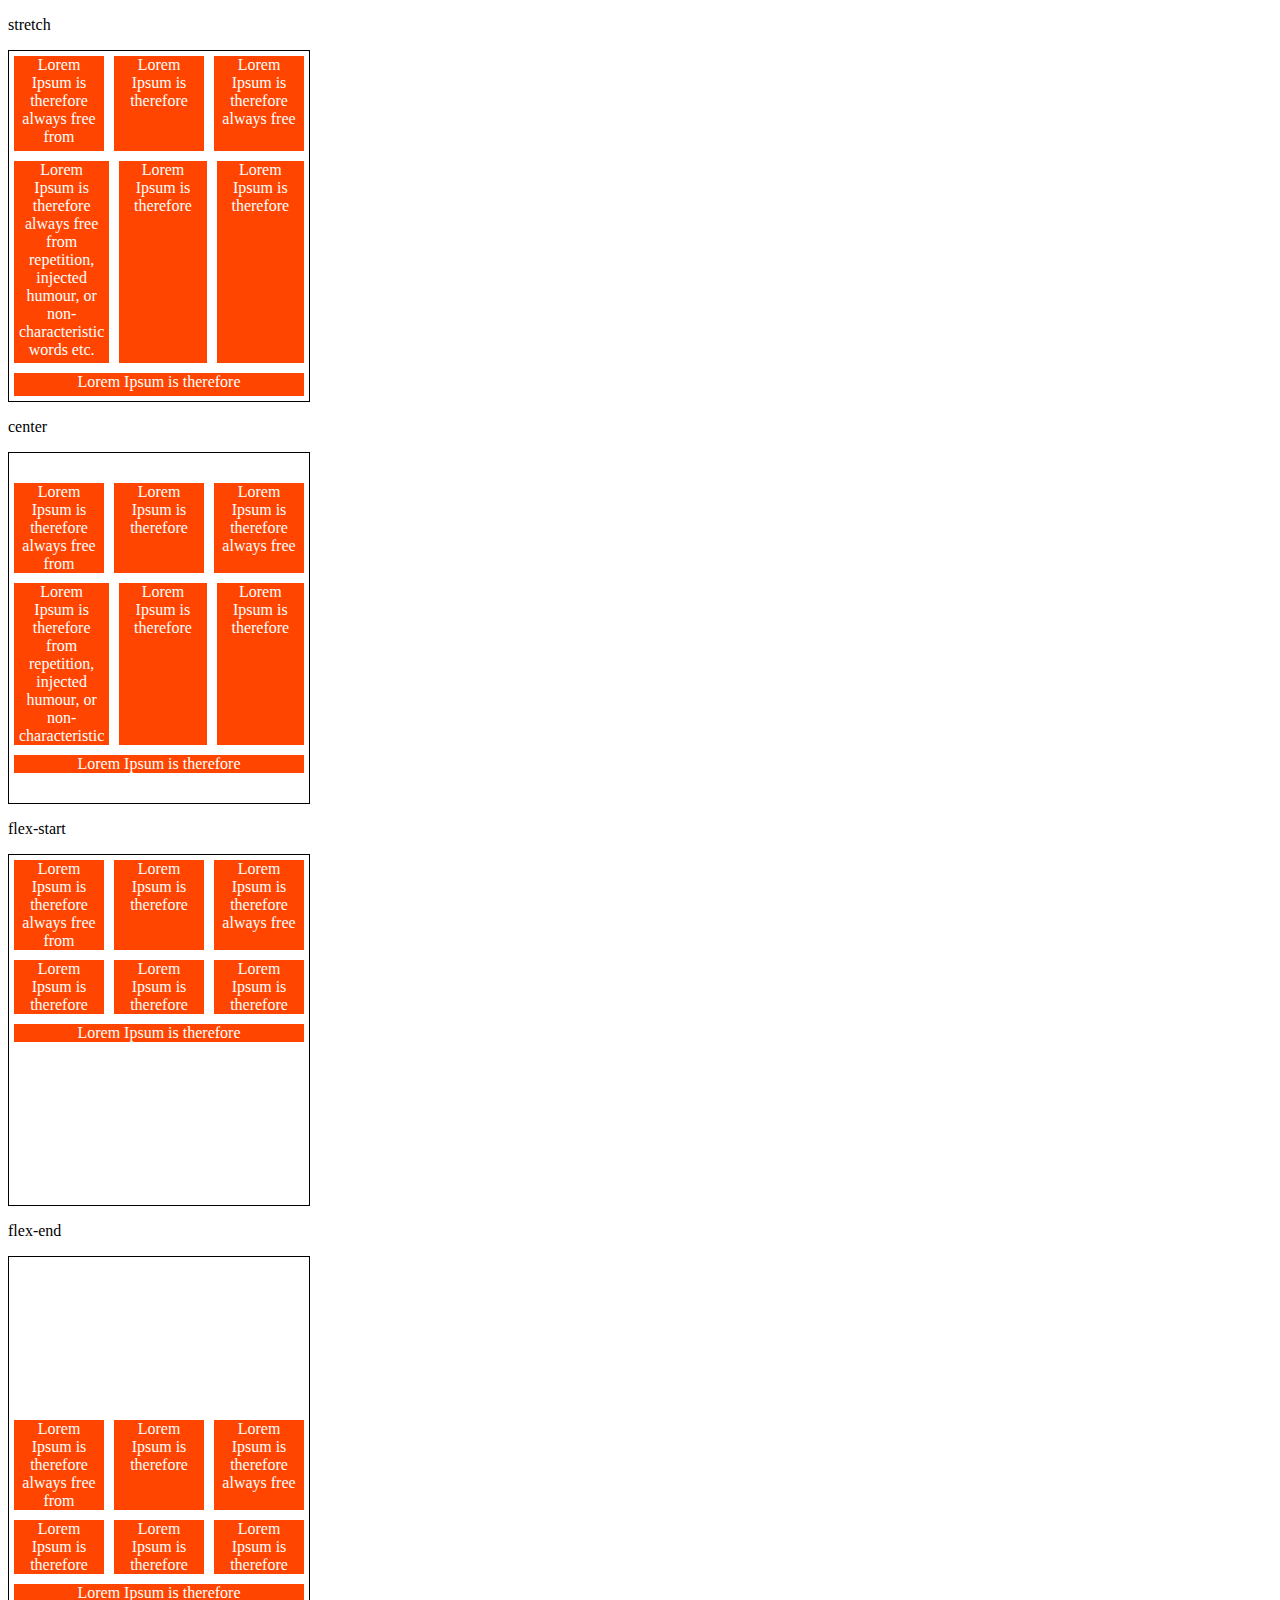
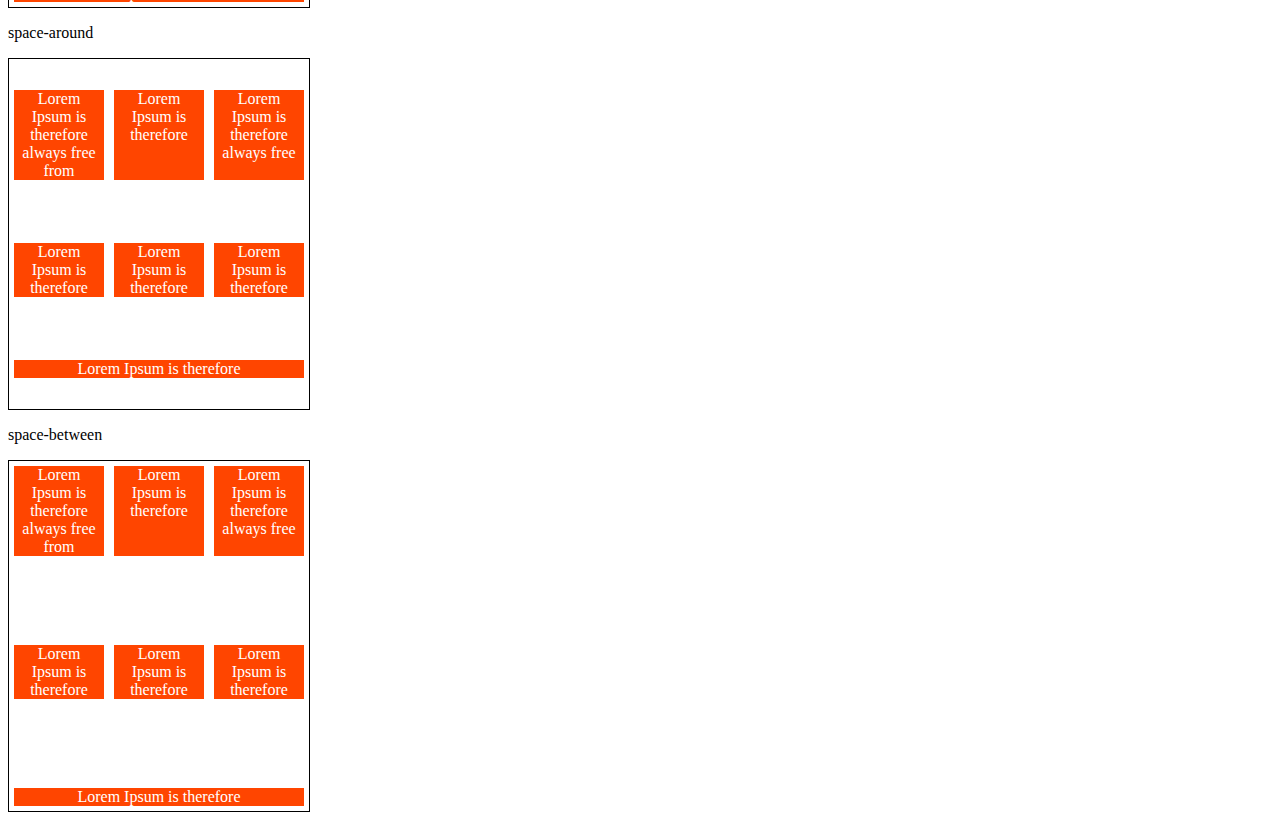
<file: project-flexbox-dio-master/6-align-content.html>
<!DOCTYPE html>
<html lang="en">
<head>
    <meta charset="UTF-8">
    <meta name="viewport" content="width=device-width, initial-scale=1.0">
    <title>Fundamentos - align content</title>
    <style>
        .container{
            height: 350px;
            max-width: 300px;
            display: flex;
            flex-wrap: wrap;
            border: 1px solid black;
        }

        .item{
            background-color: orangered;
            padding: 0 5px;
            margin: 5px;
            flex: 1;
            text-align: center;
            color: white;
        }
        .stretch{
            align-content: stretch;
        }

        .center{
            align-content: center;
        }

        .flex-start{
            align-content: flex-start;
        }

        .flex-end{
            align-content: flex-end;
        }

        .space-around{
            align-content: space-around;
        }

        .space-between{
            align-content: space-between;
        }
    </style>
</head>
<body>
    <p>stretch</p>
    <div class="container stretch">
        <div class="item">Lorem Ipsum is therefore always free from</div>
        <div class="item">Lorem Ipsum is therefore</div>
        <div class="item">Lorem Ipsum is therefore always free</div>
        <div class="item">Lorem Ipsum is therefore always free from repetition, injected humour, or non-characteristic words etc.</div>
        <div class="item">Lorem Ipsum is therefore</div>
        <div class="item">Lorem Ipsum is therefore</div>
        <div class="item">Lorem Ipsum is therefore</div>
    </div>
    
    <p>center</p>
    <div class="container center">
        <div class="item">Lorem Ipsum is therefore always free from</div>
        <div class="item">Lorem Ipsum is therefore</div>
        <div class="item">Lorem Ipsum is therefore always free</div>
        <div class="item">Lorem Ipsum is therefore from repetition, injected humour, or non-characteristic</div>
        <div class="item">Lorem Ipsum is therefore</div>
        <div class="item">Lorem Ipsum is therefore</div>
        <div class="item">Lorem Ipsum is therefore</div>
    </div>


    <p>flex-start</p>
    <div class="container flex-start">
        <div class="item">Lorem Ipsum is therefore always free from</div>
        <div class="item">Lorem Ipsum is therefore</div>
        <div class="item">Lorem Ipsum is therefore always free</div>
        <div class="item">Lorem Ipsum is therefore</div>
        <div class="item">Lorem Ipsum is therefore</div>
        <div class="item">Lorem Ipsum is therefore</div>
        <div class="item">Lorem Ipsum is therefore</div>
    </div>

    <p>flex-end</p>
    <div class="container flex-end">
        <div class="item">Lorem Ipsum is therefore always free from</div>
        <div class="item">Lorem Ipsum is therefore</div>
        <div class="item">Lorem Ipsum is therefore always free</div>
        <div class="item">Lorem Ipsum is therefore</div>
        <div class="item">Lorem Ipsum is therefore</div>
        <div class="item">Lorem Ipsum is therefore</div>
        <div class="item">Lorem Ipsum is therefore</div>
    </div>

    <p>space-around</p>
    <div class="container space-around">
        <div class="item">Lorem Ipsum is therefore always free from</div>
        <div class="item">Lorem Ipsum is therefore</div>
        <div class="item">Lorem Ipsum is therefore always free</div>
        <div class="item">Lorem Ipsum is therefore</div>
        <div class="item">Lorem Ipsum is therefore</div>
        <div class="item">Lorem Ipsum is therefore</div>
        <div class="item">Lorem Ipsum is therefore</div>
    </div>

    <p>space-between</p>
    <div class="container space-between">
        <div class="item">Lorem Ipsum is therefore always free from</div>
        <div class="item">Lorem Ipsum is therefore</div>
        <div class="item">Lorem Ipsum is therefore always free</div>
        <div class="item">Lorem Ipsum is therefore</div>
        <div class="item">Lorem Ipsum is therefore</div>
        <div class="item">Lorem Ipsum is therefore</div>
        <div class="item">Lorem Ipsum is therefore</div>
    </div>
</body>
</html>
</file>
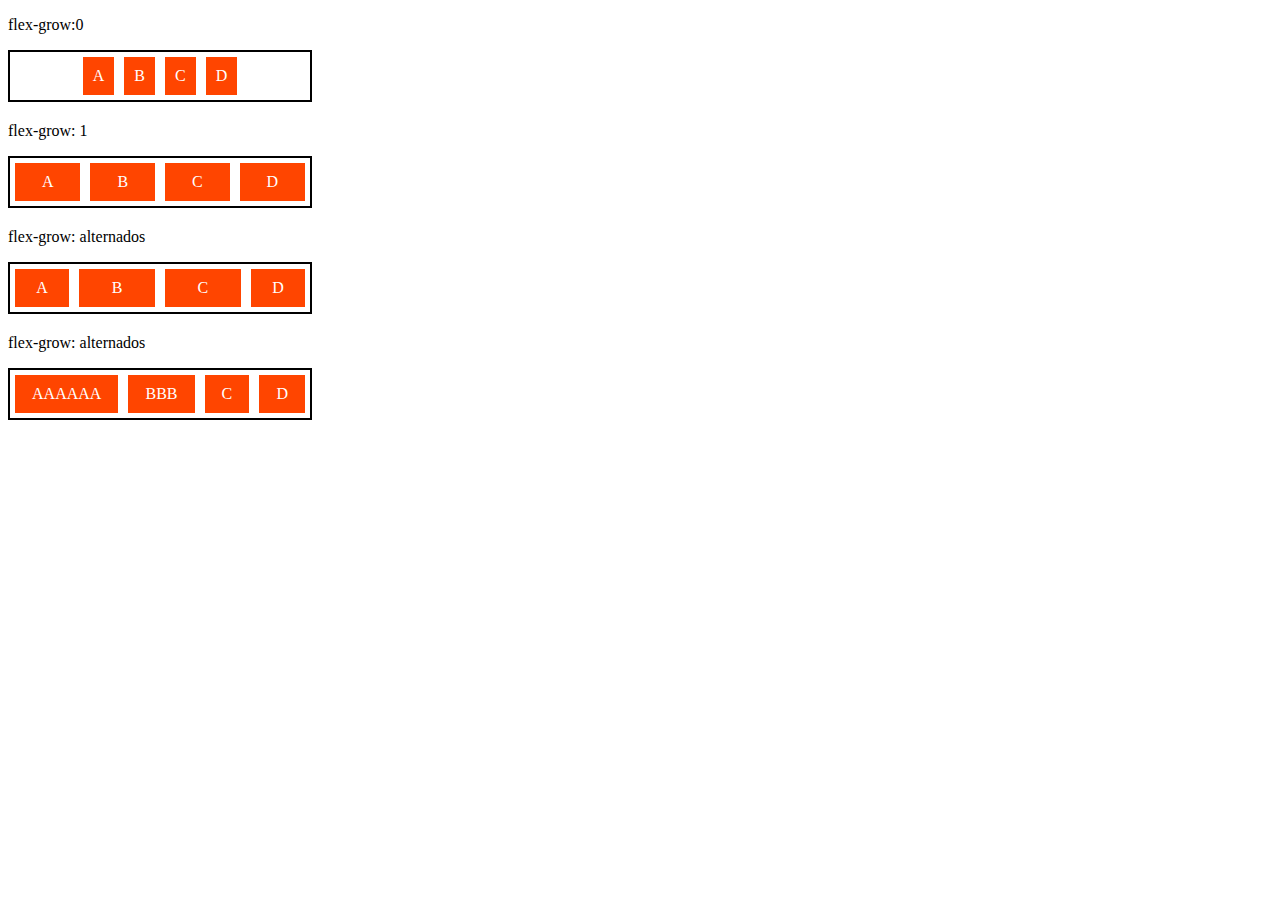
<file: project-flexbox-dio-master/7-flex-grow.html>
<!DOCTYPE html>
<html lang="en">
<head>
    <meta charset="UTF-8">
    <meta name="viewport" content="width=device-width, initial-scale=1.0">
    <title>Fundamentos - flex grow</title>
    <style>
        .flex-container{
            display: flex;
            border: 2px solid black;
            max-width: 300px;
            margin-bottom: 20px;
            justify-content: center;
        }

        .item{
            background-color: orangered;
            margin: 5px;
            padding: 10px;
            text-align: center;
            color: white;
        }

        .fg-0{
            flex-grow: 0;
        }

        .fg-1{
            flex-grow: 1;
        }

        .fg-2{
            flex-grow: 2;
        }

        .fg-3{
            flex-grow: 3;
        }
    </style>
</head>
<body>
    <p>flex-grow:0</p>
    <div class="flex-container">
        <div class="item fg-0">A</div>
        <div class="item fg-0">B</div>
        <div class="item fg-0">C</div>
        <div class="item fg-0">D</div>
    </div>

    <p>flex-grow: 1</p>
    <div class="flex-container">
        <div class="item fg-1">A</div>
        <div class="item fg-1">B</div>
        <div class="item fg-1">C</div>
        <div class="item fg-1">D</div>
    </div>

    <p>flex-grow: alternados</p>
    <div class="flex-container">
        <div class="item fg-1">A</div>
        <div class="item fg-2">B</div>
        <div class="item fg-2">C</div>
        <div class="item fg-1">D</div>
    </div>
    <p>flex-grow: alternados</p>
    <div class="flex-container">
        <div class="item fg-2">AAAAAA</div>
        <div class="item fg-2">BBB</div>
        <div class="item fg-2">C</div>
        <div class="item fg-2">D</div>
    </div>
</body>
</html>
</file>
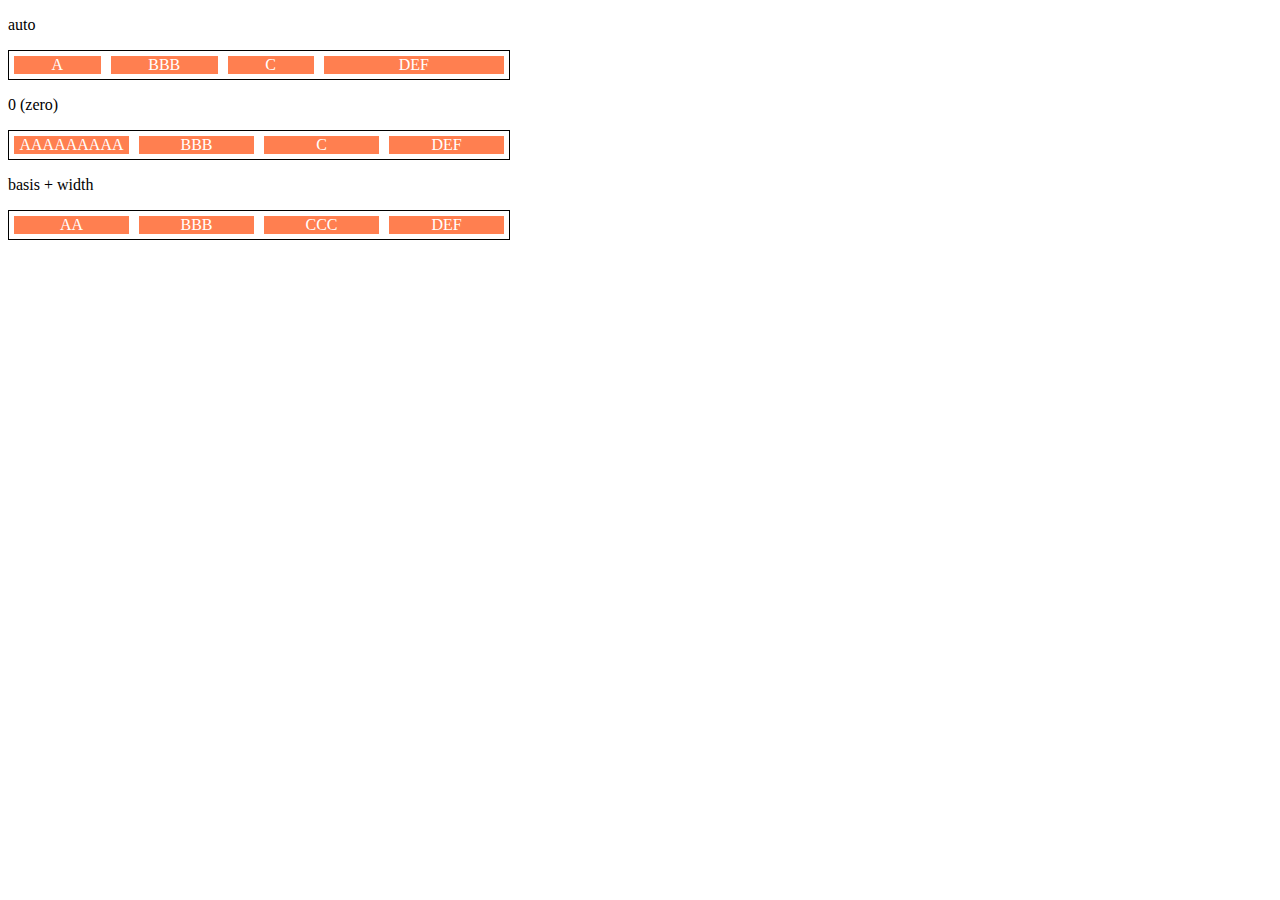
<file: project-flexbox-dio-master/8-flex-basis.html>
<!DOCTYPE html>
<html lang="en">
<head>
    <meta charset="UTF-8">
    <meta name="viewport" content="width=device-width, initial-scale=1.0">
    <title>Fundamentos - flex basis</title>

    <style>
        .flex-container{
            max-width: 500px;
            border: 1px solid black;
            display: flex;
        }

        .items{
            background-color: coral;
            color: white;
            text-align: center;
            margin: 5px;
        }

        .bauto{
            flex-basis: auto;
        }

        .fg-0{
            flex-grow: 0;
        }

        .fg-1{
            flex-grow: 1;
        }
        
        .fg-2{
            flex-grow: 2;
        }

        .b-0{
            flex-basis: 0;
        }
        
        .w100{
            flex-basis: 50px;
        }
    </style>
</head>
<body>
    <p>auto</p>
    <div class="flex-container">
        <div class="items bauto fg-1">A</div>
        <div class="items bauto fg-1">BBB</div>
        <div class="items bauto fg-1">C</div>
        <div class="items bauto fg-2">DEF</div>
    </div>

    <p>0 (zero)</p>
    <div class="flex-container">
         <div class="items b-0 fg-1">AAAAAAAAA</div>
        <div class="items b-0 fg-1">BBB</div>
        <div class="items b-0 fg-1">C</div>
        <div class="items b-0 fg-1">DEF</div>
    </div>

    <p>basis + width</p>
    <div class="flex-container">
        <div class="items w100 fg-2">AA</div>
       <div class="items w100 fg-2">BBB</div>
       <div class="items w100 fg-2">CCC</div>
       <div class="items w100 fg-2">DEF</div>
   </div>
</body>
</html>
</file>
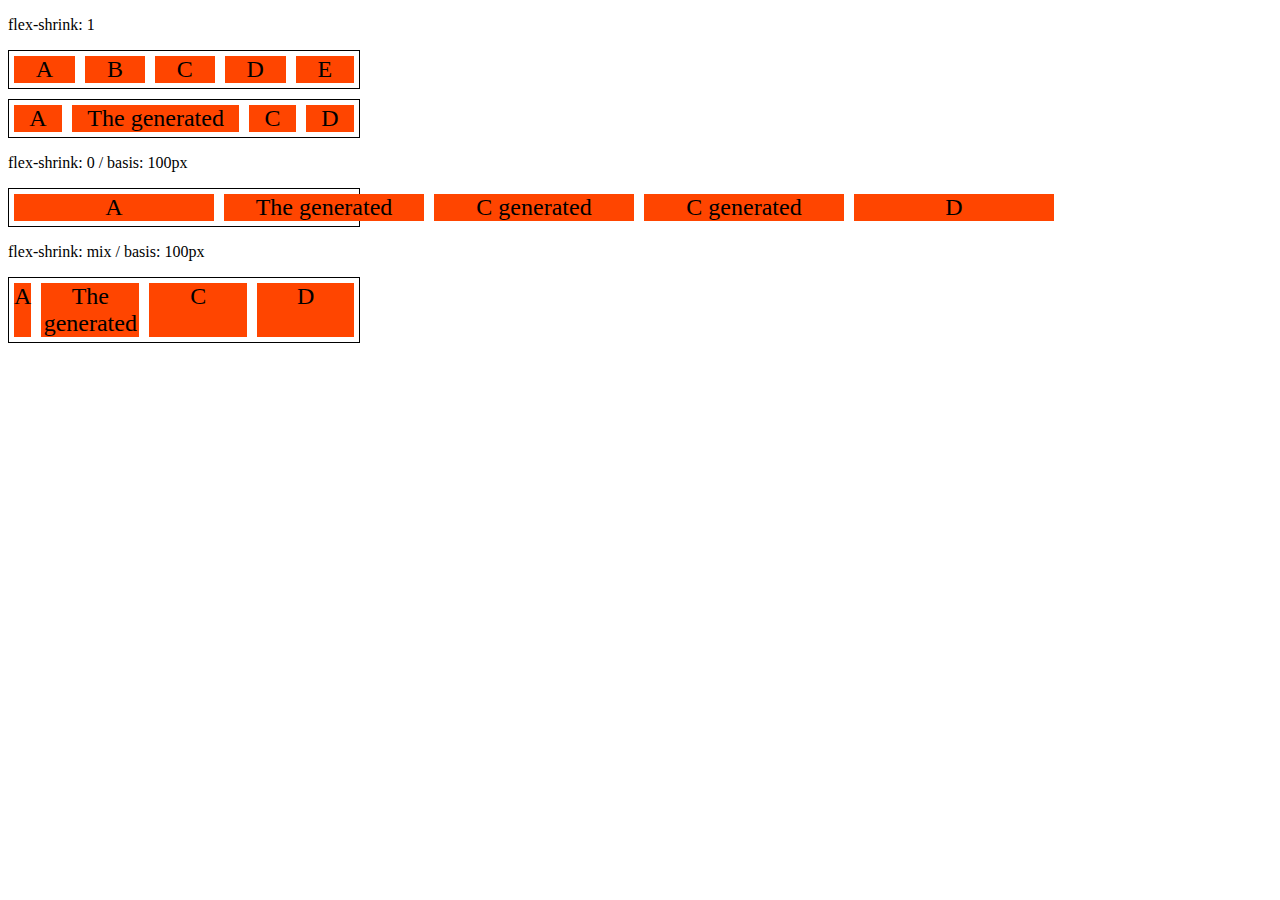
<file: project-flexbox-dio-master/9-flex-shrink.html>
<!DOCTYPE html>
<html lang="en">
<head>
    <meta charset="UTF-8">
    <meta name="viewport" content="width=device-width, initial-scale=1.0">
    <title>Fundamentos - flex shrink</title>
    <style>
        .flex-container{
            display: flex;
            border: 1px solid black;
            max-width: 350px;
            margin-bottom: 10px;
        }

        .item{
            background-color: orangered;
            font-size: 24px;
            text-align: center;
            margin: 5px;
        }

        .s-1{
            flex-shrink: 1;
        }

        .fg-1{
            flex-grow: 1;
        }

        .s-0{
            flex-shrink: 0;
            flex-basis: 200px;
        }

        .s-2{
            flex-shrink: 2;
            flex-basis: 100px;
        }

        .s-3{
            flex-shrink: 3;
            flex-basis: 100px;
        }
    </style>
</head>
<body>
    <p>flex-shrink: 1</p>
    <div class="flex-container">
         <div class="item s-1 fg-1">A</div>
         <div class="item s-1 fg-1">B</div>
         <div class="item s-1 fg-1">C</div>
         <div class="item s-1 fg-1">D</div>
         <div class="item s-1 fg-1">E</div>
    </div>
    <div class="flex-container">
        <div class="item s-1 fg-1">A</div>
        <div class="item s-1 fg-1">The generated</div>
        <div class="item s-1 fg-1">C</div>
        <div class="item s-1 fg-1">D</div>
   </div>

   <p>flex-shrink: 0 / basis: 100px</p>
   <div class="flex-container">
        <div class="item s-0 fg-1">A</div>
        <div class="item s-0 fg-1">The generated</div>
        <div class="item s-0 fg-1">C generated</div>
        <div class="item s-0 fg-1">C generated</div>
        <div class="item s-0 fg-1">D</div>
    </div>

    <p>flex-shrink: mix / basis: 100px</p>
    <div class="flex-container">
        <div class="item s-1 fg-1">A</div>
        <div class="item s-2 fg-1">The generated</div>
        <div class="item s-2 fg-1">C</div>
        <div class="item s-3 fg-1">D</div>
   </div>
</body>
</html>
</file>
<file: project-flexbox-dio-master/flex-projeto/style.css>
* {
        margin: 0;
        padding: 0;
        font-family: 'Open Sans', sans-serif;
    }
    
    ul {
        list-style: none;
        margin: 0;
        padding: 0;
    }
    
    ul li a {
        text-decoration: none;
    }
    
    div img {
        display: block;
        width: 100%;
    }
    
    .flex-container {
        display: flex;
        max-width: 992px;
        margin: auto;
        width: 100%;
        min-width: 320px;
        padding: 10px 15px;
    }
    
    .flex-container h1 {
        color: white;
    }
    
    header {
        background-color: #122A57;
        height: 100px;
        display: flex;
        align-items: center;
    }
    
    header .list-items {
        display: flex;
        width: 100%;
        max-width: 260px;
        justify-content: space-between;
        align-items: center;
    }
    
    .list-items li a {
        color: white;
    }
    
    header .menu {
        justify-content: space-between;
    }
    
    .apresentacao {
        height: 70vh;
        align-items: center;
        justify-content: space-between;
    }
    
    .apresentacao .texto-apresentacao {
        min-height: 200px;
    }
    
    .texto-apresentacao h1 {
        color: #122A57;
        font-size: 48px;
        margin-bottom: 10px;
    }
    
    .btn {
        background-color: #122A57;
        border-radius: 30px;
        color: white;
        text-align: center;
        width: 220px;
        display: block;
        text-decoration: none;
        height: 50px;
        line-height: 50px;
        margin-top: 10px;
        margin-bottom: 10px;
    }
    
    #quemsomos {
        flex-direction: row-reverse;
        align-items: center;
        justify-content: space-between;
    }
    
    #quemsomos h2 {
        font-size: 32px;
        color: #122A57;
        display: flex;
    }
    
    #quemsomos h2::before {
        content: "";
        height: 40px;
        background-color: #122A57;
        width: 5px;
        margin-right: 5px;
        position: relative;
        margin-bottom: 20px;
    }
    
    #quemsomos p {
        margin-bottom: 10px;
        width: 90%;
    }
    
    #quemsomos img {
        min-width: 420px;
    }
    
    .container-externo {
        background-color: #122A57;
        width: 100%;
        padding-top: 70px;
        padding-bottom: 60px;
    }
    
    #servicos {
        flex-direction: column;
        padding-bottom: 10px;
    }
    
    #servicos h2 {
        color: white;
        font-size: 32px;
        margin-bottom: 5px;
    }
    
    .list-servicos {
        display: flex;
        justify-content: space-around;
    }
    
    .list-servicos .item-servico {
        text-align: center;
    }
    
    .item-servico a {
        width: 240px;
        background-color: white;
        border-radius: 30px;
        height: 50px;
        text-align: center;
        line-height: 50px;
        margin-top: 20px;
        margin-bottom: 100px;
        padding: 5px 10px;
        color: #122A57;
        font-size: 14px;
        text-decoration: none;
        font-weight: 700;
    }
    
    .item-servico p {
        font-weight: 700;
        font-size: 18px;
        color: white;
        margin-top: 20px;
    }
    
    .item-servico img {
        width: 80%;
        margin: auto;
    }
    
    #planos {
        flex-direction: column;
        min-height: 100vh;
        padding-top: 70px;
    }
    
    h2 {
        color: #122A57;
        font-size: 32px;
    }
    
    .list-plano {
        display: flex;
        align-items: flex-end;
        justify-content: space-between;
    }
    
    .item-plano {
        flex: 1;
        border: 5px solid #122A57;
        border-radius: 5px;
        margin-right: 20px;
        padding: 10px;
        max-width: 240px;
    }
    
    .item-plano .btn {
        margin: auto;
        margin-bottom: 20px;
    }
    
    .item-plano h3 {
        font-size: 24px;
        display: flex;
        flex-direction: column;
        text-align: center;
        color: #122A57;
        margin-top: 20px;
    }
    
    .item-plano h3::after {
        content: "";
        background-color: #122A57;
        width: 85%;
        height: 3px;
        margin: 20px;
        margin-bottom: 10px;
    }
    
    .item-plano ul {
        padding: 10px 20px;
        display: flex;
        flex-direction: column;
        margin-bottom: 10px;
    }
    
    .item-plano ul li {
        display: flex;
        flex-wrap: nowrap;
        align-items: center;
    }
    
    .item-plano ul li::before {
        content: "";
        width: 10px;
        height: 10px;
        background-color: #122A57;
        margin-right: 5px;
    }
    
    footer {
        display: flex;
        background-color: #122A57;
        height: 70px;
        align-items: center;
    }
    
    footer .footer {
        justify-content: space-around;
        color: white;
    }
    /*@media(min-width:992px) {
        .flex-container {
            flex-direction: column;
        }
        .apresentacao {
            flex-direction: column-reverse;
        }
        .apresentacao .texto-apresentacao {
            width: 100%;
        }
        #quemsomos {
            flex-direction: column-reverse;
        }
        .list-servicos {
            flex-direction: column;
        }
        .item-servico img {
            width: 50%;
            margin: auto;
        }
        .list-plano {
            flex-direction: column;
            align-items: flex-start;
        }
        .list-plano .item-plano {
            max-width: 90%;
            width: 100%;
            margin: auto;
        }
    }*/
</file>
